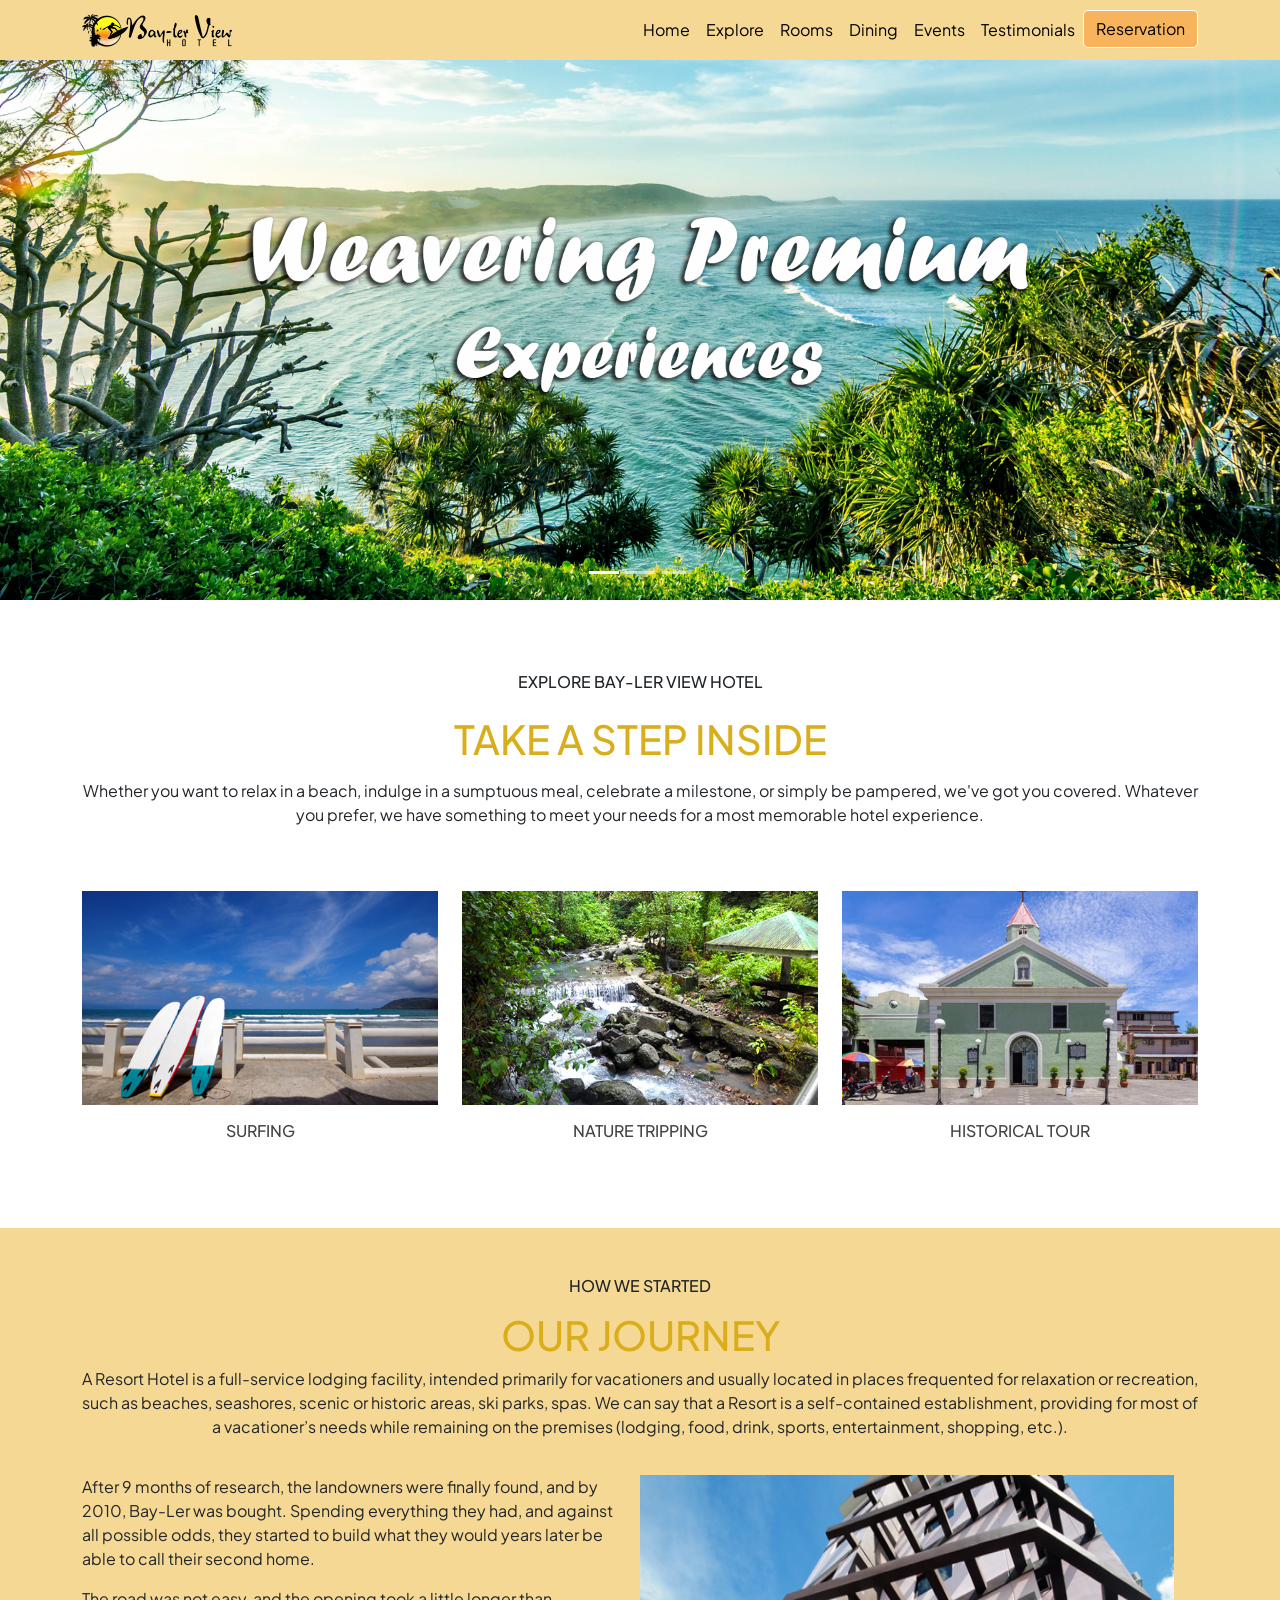
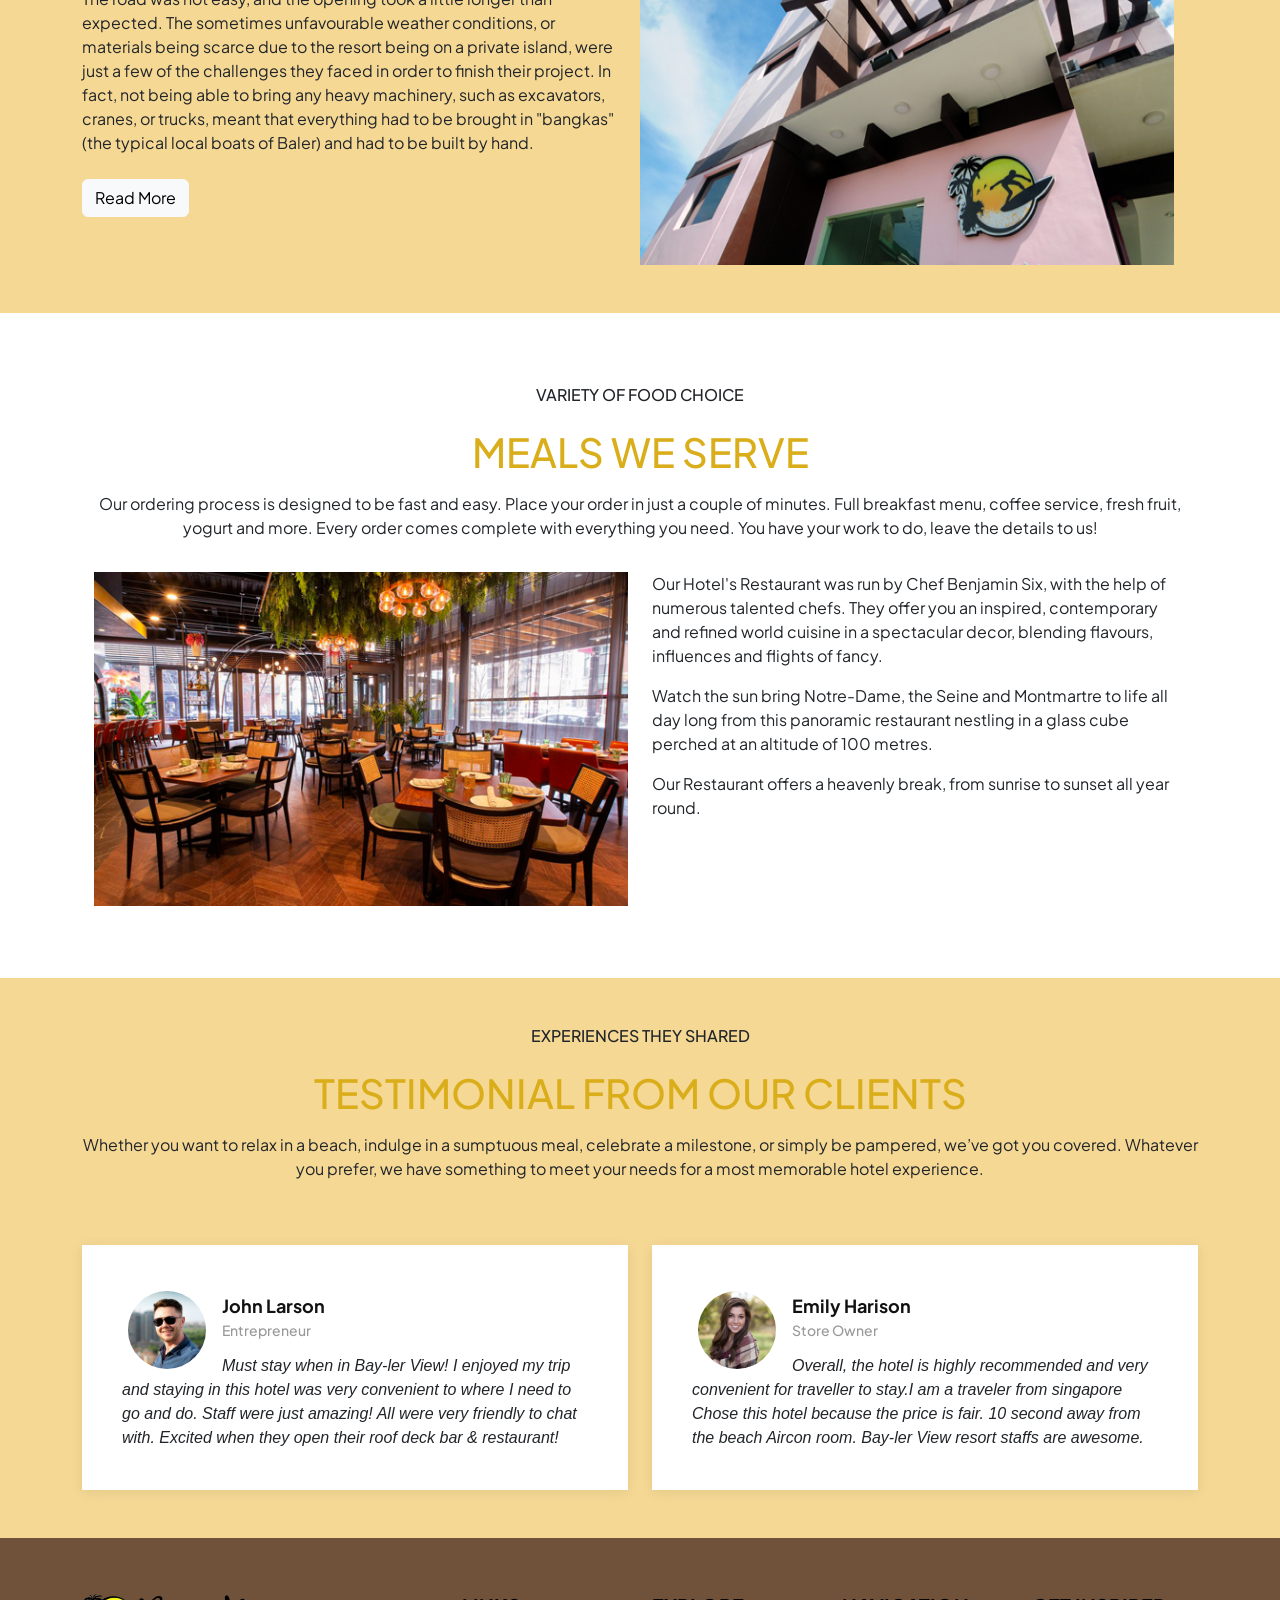
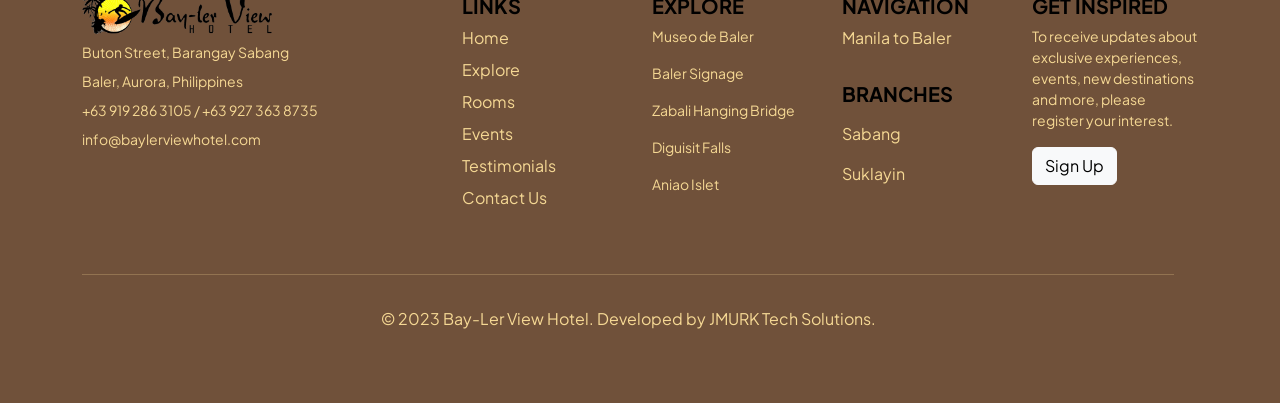
<file: index.html>
<!DOCTYPE html>
<html lang="en">
  <head>
    <meta charset="UTF-8" />
    <meta http-equiv="X-UA-Compatible" content="IE=edge" />
    <meta name="viewport" content="width=device-width, initial-scale=1.0" />

    <!-- Website's Description -->
    <meta
      name="description"
      content="Bay-Ler Hotel is a luxurious beach hotel that offers a perfect getaway for individuals seeking a peaceful and refreshing experience. Situated on the beautiful sandy beaches, the resort provides an incredible view of the pacific ocean and a relaxing atmosphere.
    "
    />

    <link rel="preconnect" href="https://fonts.googleapis.com" />
    <link rel="preconnect" href="https://fonts.gstatic.com" crossorigin />
    <link
      href="https://fonts.googleapis.com/css2?family=Playfair+Display:wght@400;500&family=Plus+Jakarta+Sans:ital,wght@0,400;0,600;1,600&display=swap"
      rel="stylesheet"
    />

    <!-- Bootstrap Stylesheet Link -->
    <link
      href="https://cdn.jsdelivr.net/npm/bootstrap@5.3.0-alpha3/dist/css/bootstrap.min.css"
      rel="stylesheet"
      integrity="sha384-KK94CHFLLe+nY2dmCWGMq91rCGa5gtU4mk92HdvYe+M/SXH301p5ILy+dN9+nJOZ"
      crossorigin="anonymous"
    />

    <!-- Website's Favorite Icon -->
    <link rel="shortcut icon" href="favicon.ico" type="image/x-icon" />

    <!-- Stylesheet for overiding Attributes of classes -->
    <link rel="stylesheet" href="./css/styles.css" />
    <link rel="stylesheet" href="./css/utilities.css" />

    <title>Bay-Ler View Hotel | Weaving Premium Experiences.</title>
  </head>
  <body>
    <!-- Start of Header -->
    <header id="header">
      <nav
        id="main_menu"
        class="navbar navbar-expand-md navbar-light transparent bg-lightbrown fixed-top"
      >
        <div class="container">
          <a class="navbar-brand" href="index.html"
            ><img
              src="./images/logo-main.png"
              alt="Bay-Ler View Logo"
              width="150"
            />
          </a>

          <button
            class="navbar-toggler"
            type="button"
            data-bs-toggle="collapse"
            data-bs-target="#mainMenu"
          >
            <span class="navbar-toggler-icon"></span>
          </button>

          <div id="mainMenu" class="collapse navbar-collapse">
            <ul class="navbar-nav ms-auto">
              <li><a class="nav-link" href="./index.html">Home</a></li>
              <li><a class="nav-link" href="#Explore">Explore</a></li>
              <li><a class="nav-link" href="./rooms.html">Rooms</a></li>
              <li><a class="nav-link" href="#Dining">Dining</a></li>
              <li><a class="nav-link" href="./events.html">Events</a></li>
              <li><a class="nav-link" href="#testimonials-section">Testimonials</a></li>
              <li><a class="btn btn-bayler-reservation" href="./reservation.html">Reservation</a></li>
            </ul>
          </div>
        </div>
      </nav>

      <!-- Hero Section/Carousel/Featured -->

      <section
        id="hero-section"
        class="carousel slide carousel-fade"
        data-bs-ride="carousel"
      >
        <div class="carousel-indicators">
          <button
            type="button"
            data-bs-target="#hero-section"
            data-bs-slide-to="0"
            class="active"
            aria-current="true"
            aria-label="Slide 1"
          ></button>
          <button
            type="button"
            data-bs-target="#hero-section"
            data-bs-slide-to="1"
            aria-label="Slide 2"
          ></button>
          <button
            type="button"
            data-bs-target="#hero-section"
            data-bs-slide-to="2"
            aria-label="Slide 3"
          ></button>
        </div>
        <div class="carousel-inner">
          <div class="carousel-item active">
            <img
              src="./images/hero-section/hero-index/hero-index-1.png"
              class="d-block w-100"
              alt="..."
            />
            <div class="carousel-caption d-none d-md-block">
              <!-- <h5>First slide label</h5>
              <p>
                Some representative placeholder content for the first slide.
              </p> -->
            </div>
          </div>
          <div class="carousel-item">
            <img
              src="./images/hero-section/hero-index/hero-index-2.png"
              class="d-block w-100"
              alt="..."
            />
            <div class="carousel-caption d-none d-md-block">
              <!-- <h5>Second slide label</h5>
              <p>
                Some representative placeholder content for the second slide.
              </p> -->
            </div>
          </div>
          <div class="carousel-item">
            <img
              src="./images/hero-section/hero-index/hero-index-3.png"
              class="d-block w-100"
              alt="..."
            />
            <div class="carousel-caption d-none d-md-block">
              <!-- <h5>Third slide label</h5>
              <p>
                Some representative placeholder content for the third slide.
              </p> -->
            </div>
          </div>
        </div>
        <button
          class="carousel-control-prev"
          type="button"
          data-bs-target="#hero-section"
          data-bs-slide="prev"
        >
          <!-- <span class="carousel-control-prev-icon" aria-hidden="true"></span> -->
          <span class="visually-hidden">Previous</span>
        </button>
        <button
          class="carousel-control-next"
          type="button"
          data-bs-target="#hero-section"
          data-bs-slide="next"
        >
          <!-- <span class="carousel-control-next-icon" aria-hidden="true"></span> -->
          <span class="visually-hidden">Next</span>
        </button>
      </section>
    </header>
    <!-- End of Header -->


    <!-- Start of Explore Section -->
    <span id="Explore">&nbsp;</span>
    <br/>
    <section id="Explore" class="p32 py-5 pb-sm-16 pt-sm-16 bg-white">
      <div class="container">
        <div class="row mb-5">
          <h6 class="text-center text-uppercase">Explore Bay-Ler View Hotel</h6>
          <h1 class="text-center text-uppercase section-header-font-style my-3">
            Take a step inside
          </h1>
          <p class="text-center">
            Whether you want to relax in a beach, indulge in a sumptuous meal,
            celebrate a milestone, or simply be pampered, we've got you covered.
            Whatever you prefer, we have something to meet your needs for a most
            memorable hotel experience.
          </p>
        </div>

        <div class="row front-selector">

          <div class="col-md-4 text-center">
            <a href="./surfing.html" class="pt32 pb32 p15 text-center text-decoration-none">
              <img
                alt="image"
                src="./images/index-images/index-surfing.png"
                class="img-responsive"
              />
            </a>
            <h6 class="text-uppercase mt16 mb-3 mt-3"><a href="./surfing.html">Surfing</a></h6>
          </div>

          <div class="col-md-4 text-center">
            <a href="./natureadventure.html" class="pt32 pb32 p15 text-center text-decoration-none">
              <img
                alt="image"
                src="./images/index-images/index-nature-tripping.png"
                class="img-responsive"
              />
            </a>
            <h6 class="text-uppercase mt16 mb-3 mt-3"><a href="./natureadventure.html">Nature Tripping</a></h6>
          </div>

          <div class="col-md-4 text-center">
            <a href="./historical.html" class="pt32 pb32 p15 text-center text-decoration-none">
              <img
                alt="image"
                src="./images/index-images/index-historical-place.png"
                class="img-responsive"
              />
            </a>
            <h6 class="text-uppercase mt16 mb-3 mt-3"><a href="./historical.html">Historical Tour</a></h6>
          </div>
        </div>
      </div>
    </section>
    <!-- End of Explore Section -->

    <!-- About Our Story -->
    <span id="About">&nbsp;</span>
    <br/>
    <section id="about-story" class="bg-lightbrown">
      <div class="container">

        <div class="row mb-3 pt-5">
          <h6 class="text-center text-uppercase">
            How we started
          </h6>
          <h1 class="text-center text-uppercase section-header-font-style my-2">
            Our Journey
          </h1>
          <p class="text-center">
            A Resort Hotel is a full-service lodging facility, intended primarily for vacationers and usually located in places frequented for relaxation or recreation, such as beaches, seashores, scenic or historic areas, ski parks, spas. We can say that a Resort is a self-contained establishment, providing for most of a vacationer’s needs while remaining on the premises (lodging, food, drink, sports, entertainment, shopping, etc.).
          </p>
        </div>

        <div class="row col-lg-12 py-5 pt-1">
          <div class="col-lg-6">
            <p class="text-start">
              After 9 months of research, the landowners were finally found, and by 2010, Bay-Ler was bought. Spending everything they had, and against all possible odds, they started to build what they would years later be able to call their second home.
            </p>

            <p>The road was not easy, and the opening took a little longer than expected. The sometimes unfavourable weather conditions, or materials being scarce due to the resort being on a private island, were just a few of the challenges they faced in order to finish their project. In fact, not being able to bring any heavy machinery, such as excavators, cranes, or trucks, meant that everything had to be brought in "bangkas" (the typical local boats of Baler) and had to be built by hand.</p>
            
            <div class="text-start mt-4 pb-5"><a class="btn btn-light  text-end" href="./about-us.html">Read  More</a></div>
          </div>

          
          

          <div class="col-lg-6">      
              <img
                src="./images/index-images/index-about-image.png" class="about-img"
              />
          </div>
        </div>
      </div>
    </section>


    <span id="Dining">&nbsp;</span>
    <br/>
    <section id="dining" class="bg-white">
      <div class="container">
        <div class="row mb-3 pt-5">
          <h6 id="testimonial-row" class="text-center text-uppercase">
            Variety of Food Choice
          </h6>
          <h1 class="text-center text-uppercase section-header-font-style my-3">
            Meals We Serve
          </h1>
          <p class="text-center">
            Our ordering process is designed to be fast and easy. Place your order in just a couple of minutes. Full breakfast menu, coffee service, fresh fruit, yogurt and more. Every order comes complete with everything you need. You have your work to do, leave the details to us!
          </p>
        </div>

        <div class="row col-lg-12 pb-5 mx-0">
          <div class="col-lg-6">      
            <img
              src="./images/index-images/index-restaurant.png" class="about-img"
            />
          </div>

          <div class="col-lg-6">
            <!-- <h1 class="text-start">Dining</h1> -->
            <p class="text-start">
              Our Hotel's Restaurant was run by Chef Benjamin Six, with the help of numerous talented chefs. They offer you an inspired, contemporary and refined world cuisine in a spectacular decor, blending flavours, influences and flights of fancy. </p>
             <p>Watch the sun bring Notre-Dame, the Seine and Montmartre to life all day long from this panoramic restaurant nestling in a glass cube perched at an altitude of 100 metres.</p>
              <p>Our Restaurant offers a heavenly break, from sunrise to sunset all year round. </p>
            <!-- <p class="text-end"> <a href="./dining.html" class="btn btn-bayler-primary">Read More</a></p> -->
          </div>
        </div>
      </div>
    </section>

    <!-- ======= Testimonials Section ======= -->

    <span id="testimonials-section">&nbsp;</span>
    <br/>
    <section id="testimonials" class="testimonials py-5 bg-lightbrown">
      <div class="container">
        <div class="row mb-4">
          <h6 id="testimonial-row" class="text-center text-uppercase">
            Experiences they shared
          </h6>
          <h1 class="text-center text-uppercase section-header-font-style my-3">
            Testimonial from our Clients
          </h1>
          <p class="text-center">
            Whether you want to relax in a beach, indulge in a sumptuous meal,
            celebrate a milestone, or simply be pampered, we’ve got you covered.
            Whatever you prefer, we have something to meet your needs for a most
            memorable hotel experience.
          </p>
        </div>

        <div class="row">
          <div class="col-lg-6">
            <div class="testimonial-item mt-4">
              <img
                src="./images/testimonials/testimonials-5.jpg"
                class="testimonial-img"
                alt=""
              />
              <h3>John Larson</h3>
              <h4>Entrepreneur</h4>
              <p>
                Must stay when in Bay-ler View! I enjoyed my trip and staying in
                this hotel was very convenient to where I need to go and do.
                Staff were just amazing! All were very friendly to chat with.
                Excited when they open their roof deck bar & restaurant!
              </p>
            </div>
          </div>

          <div class="col-lg-6">
            <div class="testimonial-item mt-4">
              <img
                src="./images/testimonials/testimonials-6.jpg"
                class="testimonial-img"
                alt=""
              />
              <h3>Emily Harison</h3>
              <h4>Store Owner</h4>
              <p>
                Overall, the hotel is highly recommended and very convenient for
                traveller to stay.I am a traveler from singapore Chose this
                hotel because the price is fair. 10 second away from the beach
                Aircon room. Bay-ler View resort staffs are awesome.
              </p>
            </div>
          </div>
        </div>

       <!-- <div class="text-start mt-4 pb-5"><a class="btn btn-light" href="#">Read  More</a></div> -->
      </div>
    </section>
    <!-- End Testimonials Section -->

    <!-- Start of Footer -->
    <footer class="bd-footer py-5 mt-0 pb-sm-16 pt-sm-16 bg-brown">
      <div class="container py-2">
        <div class="row">
          <div class="col-lg-3 mb-3">
            <a
              class="d-inline-flex align-items-center mb-2 link-dark text-decoration-none"
              href="#"
              aria-label="Bay-Ler View Hotel"
            >
              <img src="./images/logo-main.png" alt="" />
              <!-- <span class="fs-5">Bay-Ler View Hotel</span> -->
            </a>
            <ul class="list-unstyled small text-muted ">
              <li class="mb-2 text-lightbrown">Buton Street, Barangay Sabang</li>
              <li class="mb-2 text-lightbrown">Baler, Aurora, Philippines</li>
              <li class="mb-2 text-lightbrown">+63 919 286 3105 / +63 927 363 8735</li>
              <li class="mb-2 text-lightbrown">info@baylerviewhotel.com</li>
            </ul>
          </div>

          <div class="col-6 col-lg-2 offset-lg-1 mb-3">
            <h5 class="text-uppercase text-bold-lightred">Links</h5>
            <ul class="list-unstyled">
              <li class="mb-2">
                <a href="./index.html" class="text-decoration-none text-lightbrown">Home</a>
              </li>
              <li class="mb-2">
                <a href="./index.html#Explore" class="text-decoration-none text-lightbrown">Explore</a>
              </li>
              <li class="mb-2">
                <a href="./rooms.html" class="text-decoration-none text-lightbrown">Rooms</a>
              </li>
              <li class="mb-2">
                <a href="./events.html" class="text-decoration-none text-lightbrown">Events</a>
              </li>
              <li class="mb-2">
                <a href="./index.html#testimonials-section" class="text-decoration-none text-lightbrown">Testimonials</a>
              </li>
              <li class="mb-2">
                <a href="./contact.html" class="text-decoration-none text-lightbrown">Contact Us</a>
              </li>
            </ul>
          </div>

          <div class="col-6 col-lg-2 mb-3">
            <h5 class="text-uppercase text-bold-lightred">Explore</h5>
            <ul class="list-unstyled small text-muted">
              <li class="mb-1">
                <p class=" text-lightbrown">Museo de Baler</p>
              </li>
              <li class="mb-1">
                <p class=" text-lightbrown">Baler Signage</p>
              </li>
              <li class="mb-1">
                <p class=" text-lightbrown">Zabali Hanging Bridge</p>
              </li>
              <li class="mb-1">
                <p class=" text-lightbrown">Diguisit Falls</p>
              </li>
              <li class="mb-1">
                <p class=" text-lightbrown">Aniao Islet</p>
              </li>
            </ul>
          </div>

          <div class="col-6 col-lg-2 mb-3">
            <h5 class="text-uppercase text-bold-lightred">Navigation</h5>
            <ul class="list-unstyled">
              <li class="mb-2">
                <a href="./navigation.html" class="text-decoration-none text-lightbrown">Manila to Baler</a>
              </li>
              <li>&nbsp;</li>

              <h5 class="text-uppercase text-bold-lightred">Branches</h5>
            </ul>
            <ul class="list-unstyled">
              <li class="mb-2">
                <p class=" text-lightbrown">Sabang</p>
              </li>
              <li class="mb-2">
                <p class="text-lightbrown">Suklayin</p>
              </li>
            </ul>
          </div>
          <div class="col-6 col-lg-2 mb-3">
            <h5 class="text-uppercase text-bold-lightred">Get Inspired</h5>
            <ul class="list-unstyled small text-muted">
              <li class="mb-2">
                <p class="text-lightbrown">To receive updates about exclusive experiences, events, new
                destinations and more, please register your interest.
                </p>
              <li><a class="btn btn-light" href="#">Sign Up</a></li>
            </ul>
          </div>

          <div class="row">
            <div class="col-md-12 pt-3">
              <p class="text-center">
               <hr class="text-lightbrown">
              </p>
            </div>
          </div>

          <div class="row">
            <div class="col-md-12 pt-3">
              <p class="text-center text-lightbrown">
                &copy 2023 Bay-Ler View Hotel. Developed by JMURK Tech
                Solutions.
              </p>
            </div>
          </div>
        </div>
        <!-- Footer's Row Closing Tag-->
      </div>
      <!-- Container Closing Tag-->
    </footer>
    <!-- End of Footer -->

    <!-- Bootstrap Scripting -->

    <script
      src="https://cdn.jsdelivr.net/npm/bootstrap@5.3.0-alpha3/dist/js/bootstrap.bundle.min.js"
      integrity="sha384-ENjdO4Dr2bkBIFxQpeoTz1HIcje39Wm4jDKdf19U8gI4ddQ3GYNS7NTKfAdVQSZe"
      crossorigin="anonymous"
    ></script>
  </body>
</html>
</file>
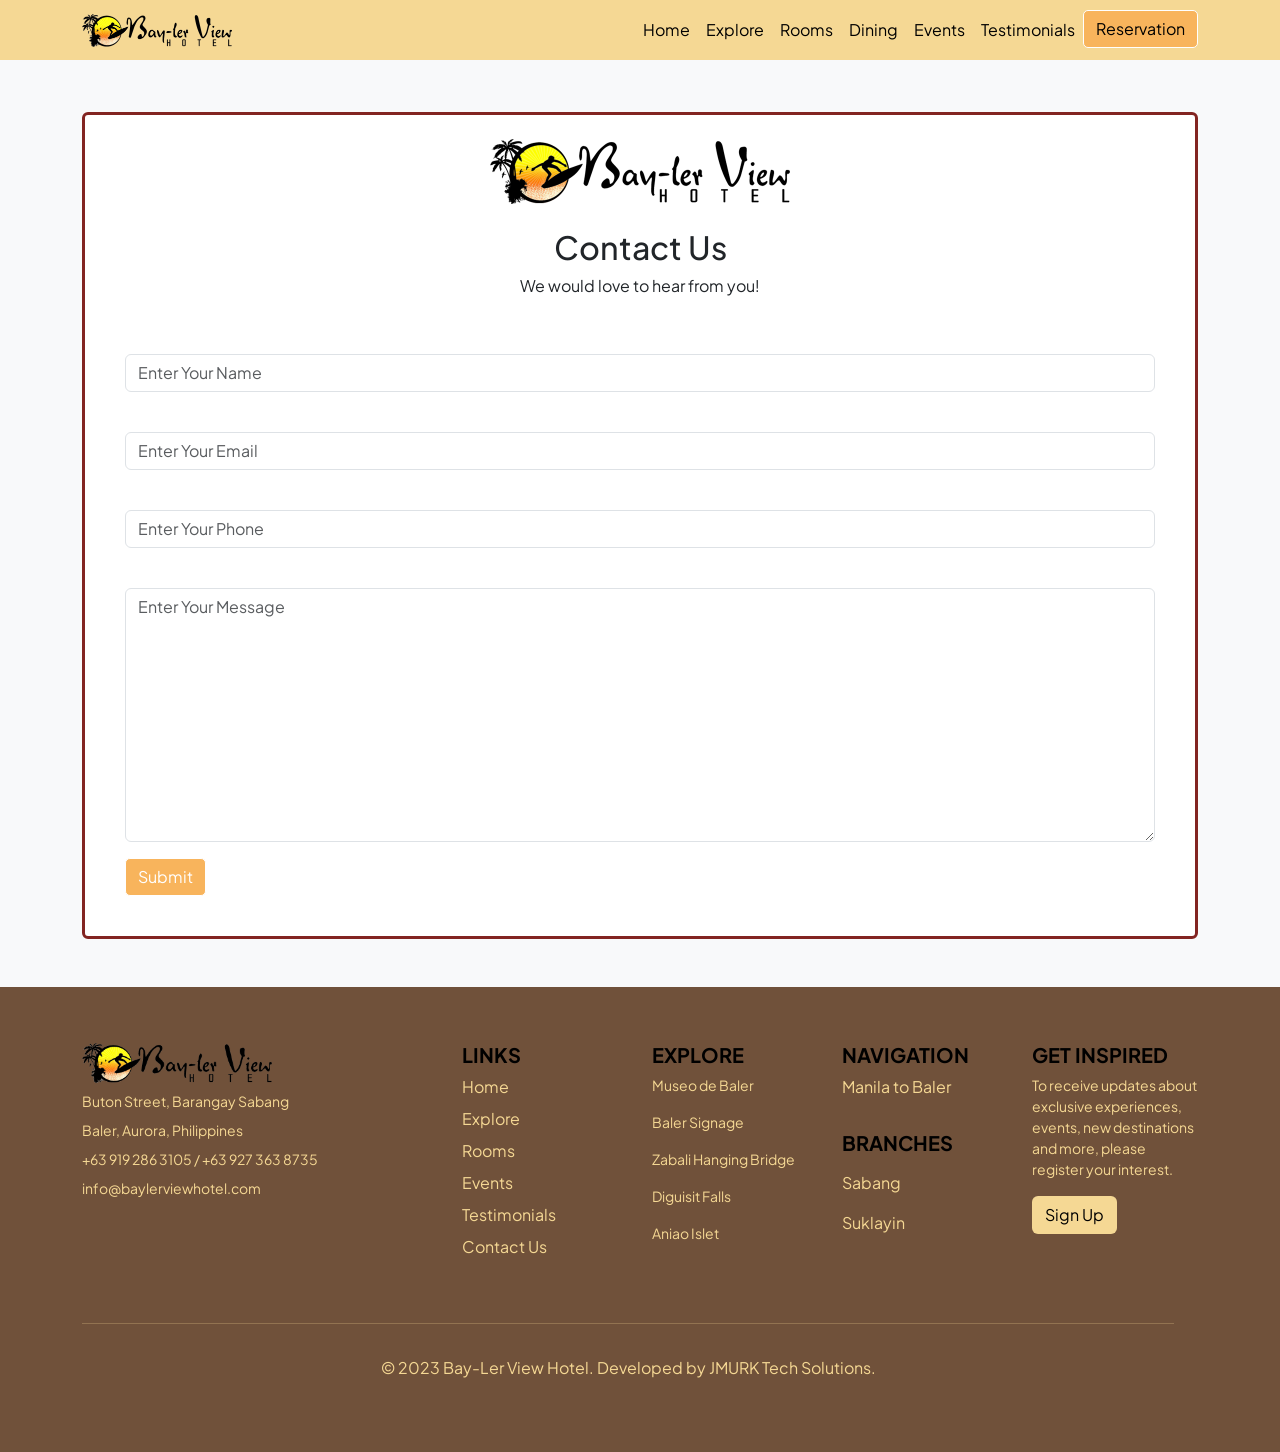
<file: contact.html>
<!DOCTYPE html>
<html lang="en">
  <head>
    <meta charset="UTF-8" />
    <meta http-equiv="X-UA-Compatible" content="IE=edge" />
    <meta name="viewport" content="width=device-width, initial-scale=1.0" />

    <!-- Website's Description -->
    <meta
      name="description"
      content="Bay-Ler Hotel is a luxurious beach hotel that offers a perfect getaway for individuals seeking a peaceful and refreshing experience. Situated on the beautiful sandy beaches, the resort provides an incredible view of the pacific ocean and a relaxing atmosphere.
    "
    />

    <link
    href="https://fonts.googleapis.com/css2?family=Playfair+Display:wght@400;500&family=Plus+Jakarta+Sans:ital,wght@0,400;0,600;1,600&display=swap"
    rel="stylesheet"
  />

    <!-- Bootstrap Stylesheet Link -->
    <link
      href="https://cdn.jsdelivr.net/npm/bootstrap@5.3.0-alpha3/dist/css/bootstrap.min.css"
      rel="stylesheet"
      integrity="sha384-KK94CHFLLe+nY2dmCWGMq91rCGa5gtU4mk92HdvYe+M/SXH301p5ILy+dN9+nJOZ"
      crossorigin="anonymous"
    />

    <!-- Website's Favorite Icon -->
    <link rel="shortcut icon" href="favicon.ico" type="image/x-icon" />

    <!-- Stylesheet for overiding Attributes of classes -->
    <link rel="stylesheet" href="./css/styles.css" />
    <link rel="stylesheet" href="./css/utilities.css" />

    <title>Contact Us | Bay-Ler View Hotel</title>
  </head>
  <body>
    <!-- Header and navigation bar -->
    <header id="header">
      <nav
        id="main_menu"
        class="navbar navbar-expand-md navbar-light transparent bg-lightbrown fixed-top"
      >
        <div class="container">
          <a class="navbar-brand" href="index.html"
            ><img
              src="./images/logo-main.png"
              alt="Bay-Ler View Logo"
              width="150"
            />
          </a>

          <button
            class="navbar-toggler"
            type="button"
            data-bs-toggle="collapse"
            data-bs-target="#mainMenu"
          >
            <span class="navbar-toggler-icon"></span>
          </button>

          <div id="mainMenu" class="collapse navbar-collapse">
            <ul class="navbar-nav ms-auto">
              <li><a class="nav-link" href="./index.html">Home</a></li>
              <li><a class="nav-link" href="./index.html#Explore">Explore</a></li>
              <li><a class="nav-link" href="./rooms.html">Rooms</a></li>
              <li><a class="nav-link" href="./index.html#Dining">Dining</a></li>
              <li><a class="nav-link" href="./events.html">Events</a></li>
              <li><a class="nav-link" href="./index.html#testimonials-section">Testimonials</a></li>
              <li><a class="btn btn-bayler-reservation" href="./reservation.html">Reservation</a></li>
            </ul>
          </div>
        </div>
      </nav>
    </header>

      <!-- Contact Us -->
      <section id="contact" class="bg-light">
      <div class="container">
        <div class="row pt-5">
          <div class="col-md-12 pt-3 w-100 h-10 mx-auto">
            <div class="card p-4 my-5 text-center align-center solid-border2">
              <div class="container text-center">
             <img src="./images/logo-main.png" class="img-fluid" alt="Bay-Ler View Logo" width="300"/> 
            </div>
             <br>
              <h2>Contact Us</h2>
              <p>
                We would love to hear from you! 
              </p>

              <form action="process.php" class="p-3 text-start">
                <div class="mb-3">
                  <label for="name" class="form-label"></label>
                  <input
                    type="name"
                    name="name"
                    id="name"
                    placeholder="Enter Your Name"
                    class="form-control"
                  />
                </div>
                <div class="mb-3">
                  <label for="email" class="form-label"></label>
                  <input
                    type="email"
                    name="email"
                    id="email"
                    placeholder="Enter Your Email"
                    class="form-control"
                  />
                </div>
                <div class="mb-3">
                  <label for="phone" class="form-label"></label>
                  <input
                    type="text"
                    name="phone"
                    id="phone"
                    placeholder="Enter Your Phone"
                    class="form-control"
                  />
                </div>
                <div class="mb-3">
                  <label for="message" class="form-label"></label>
                  <textarea
                    name="message"
                    id="message"
                    cols="30"
                    rows="10"
                    placeholder="Enter Your Message"
                    class="form-control"
                  ></textarea>
                </div>
                <button class="btn btn-bayler-reservation text-white">Submit</button>
              </form>
            </div> 
          </div>
        </div>
      </div>
    </section>
   

 <!-- Start of Footer -->
 <footer class="bd-footer py-5 mt-0 pb-sm-16 pt-sm-16 bg-brown">
  <div class="container py-2">
    <div class="row">
      <div class="col-lg-3 mb-3">
        <a
          class="d-inline-flex align-items-center mb-2 link-dark text-decoration-none"
          href="#"
          aria-label="Bay-Ler View Hotel"
        >
          <img src="./images/logo-main.png" alt="" />
        </a>
        <ul class="list-unstyled small text-muted ">
          <li class="mb-2 text-lightbrown">Buton Street, Barangay Sabang</li>
          <li class="mb-2 text-lightbrown">Baler, Aurora, Philippines</li>
          <li class="mb-2 text-lightbrown">+63 919 286 3105 / +63 927 363 8735</li>
          <li class="mb-2 text-lightbrown">info@baylerviewhotel.com</li>
        </ul>
      </div>

      <div class="col-6 col-lg-2 offset-lg-1 mb-3">
        <h5 class="text-uppercase text-bold-lightred">Links</h5>
        <ul class="list-unstyled">
          <li class="mb-2">
            <a href="./index.html" class="text-decoration-none text-lightbrown">Home</a>
          </li>
          <li class="mb-2">
            <a href="./index.html#Explore" class="text-decoration-none text-lightbrown">Explore</a>
          </li>
          <li class="mb-2">
            <a href="./rooms.html" class="text-decoration-none text-lightbrown">Rooms</a>
          </li>
          <li class="mb-2">
            <a href="./events.html" class="text-decoration-none text-lightbrown">Events</a>
          </li>
          <li class="mb-2">
            <a href="./index.html#testimonials-section" class="text-decoration-none text-lightbrown">Testimonials</a>
          </li>
          <li class="mb-2">
            <a href="./contact.html" class="text-decoration-none text-lightbrown">Contact Us</a>
          </li>
        </ul>
      </div>

      <div class="col-6 col-lg-2 mb-3">
        <h5 class="text-uppercase text-bold-lightred">Explore</h5>
        <ul class="list-unstyled small text-muted">
          <li class="mb-1">
            <p class=" text-lightbrown">Museo de Baler</p>
          </li>
          <li class="mb-1">
            <p class=" text-lightbrown">Baler Signage</p>
          </li>
          <li class="mb-1">
            <p class=" text-lightbrown">Zabali Hanging Bridge</p>
          </li>
          <li class="mb-1">
            <p class=" text-lightbrown">Diguisit Falls</p>
          </li>
          <li class="mb-1">
            <p class=" text-lightbrown">Aniao Islet</p>
          </li>
        </ul>
      </div>

      <div class="col-6 col-lg-2 mb-3">
        <h5 class="text-uppercase text-bold-lightred">Navigation</h5>
        <ul class="list-unstyled">
          <li class="mb-2">
            <a href="./navigation.html" class="text-decoration-none text-lightbrown">Manila to Baler</a>
          </li>
          <li>&nbsp;</li>

          <h5 class="text-uppercase text-bold-lightred">Branches</h5>
        </ul>
        <ul class="list-unstyled">
          <li class="mb-2">
            <p class=" text-lightbrown">Sabang</p>
          </li>
          <li class="mb-2">
            <p class="text-lightbrown">Suklayin</p>
          </li>
        </ul>
      </div>
      <div class="col-6 col-lg-2 mb-3">
        <h5 class="text-uppercase text-bold-lightred">Get Inspired</h5>
        <ul class="list-unstyled small text-muted">
          <li class="mb-2">
            <p class="text-lightbrown">To receive updates about exclusive experiences, events, new
            destinations and more, please register your interest.
            </p>
          <li><a class="btn btn-bayler-primary" href="#">Sign Up</a></li>
        </ul>
      </div>

      <div class="row">
        <div class="col-md-12 pt-3">
          <p class="text-center">
           <hr class="text-lightbrown">
          </p> 
        </div>
      </div>

      <div class="row">
        <div class="col-md-12 pt-3">
          <p class="text-center text-lightbrown">
            &copy 2023 Bay-Ler View Hotel. Developed by JMURK Tech
            Solutions.
          </p>
        </div>
      </div>
    </div>
    <!-- Footer's Row Closing Tag-->
  </div>
  <!-- Container Closing Tag-->
</footer>

    <!-- Bootstrap Scripting -->
    <script
      src="https://cdn.jsdelivr.net/npm/bootstrap@5.3.0-alpha3/dist/js/bootstrap.bundle.min.js"
      integrity="sha384-ENjdO4Dr2bkBIFxQpeoTz1HIcje39Wm4jDKdf19U8gI4ddQ3GYNS7NTKfAdVQSZe"
      crossorigin="anonymous"
    ></script>
  </body>
</html>
</file>
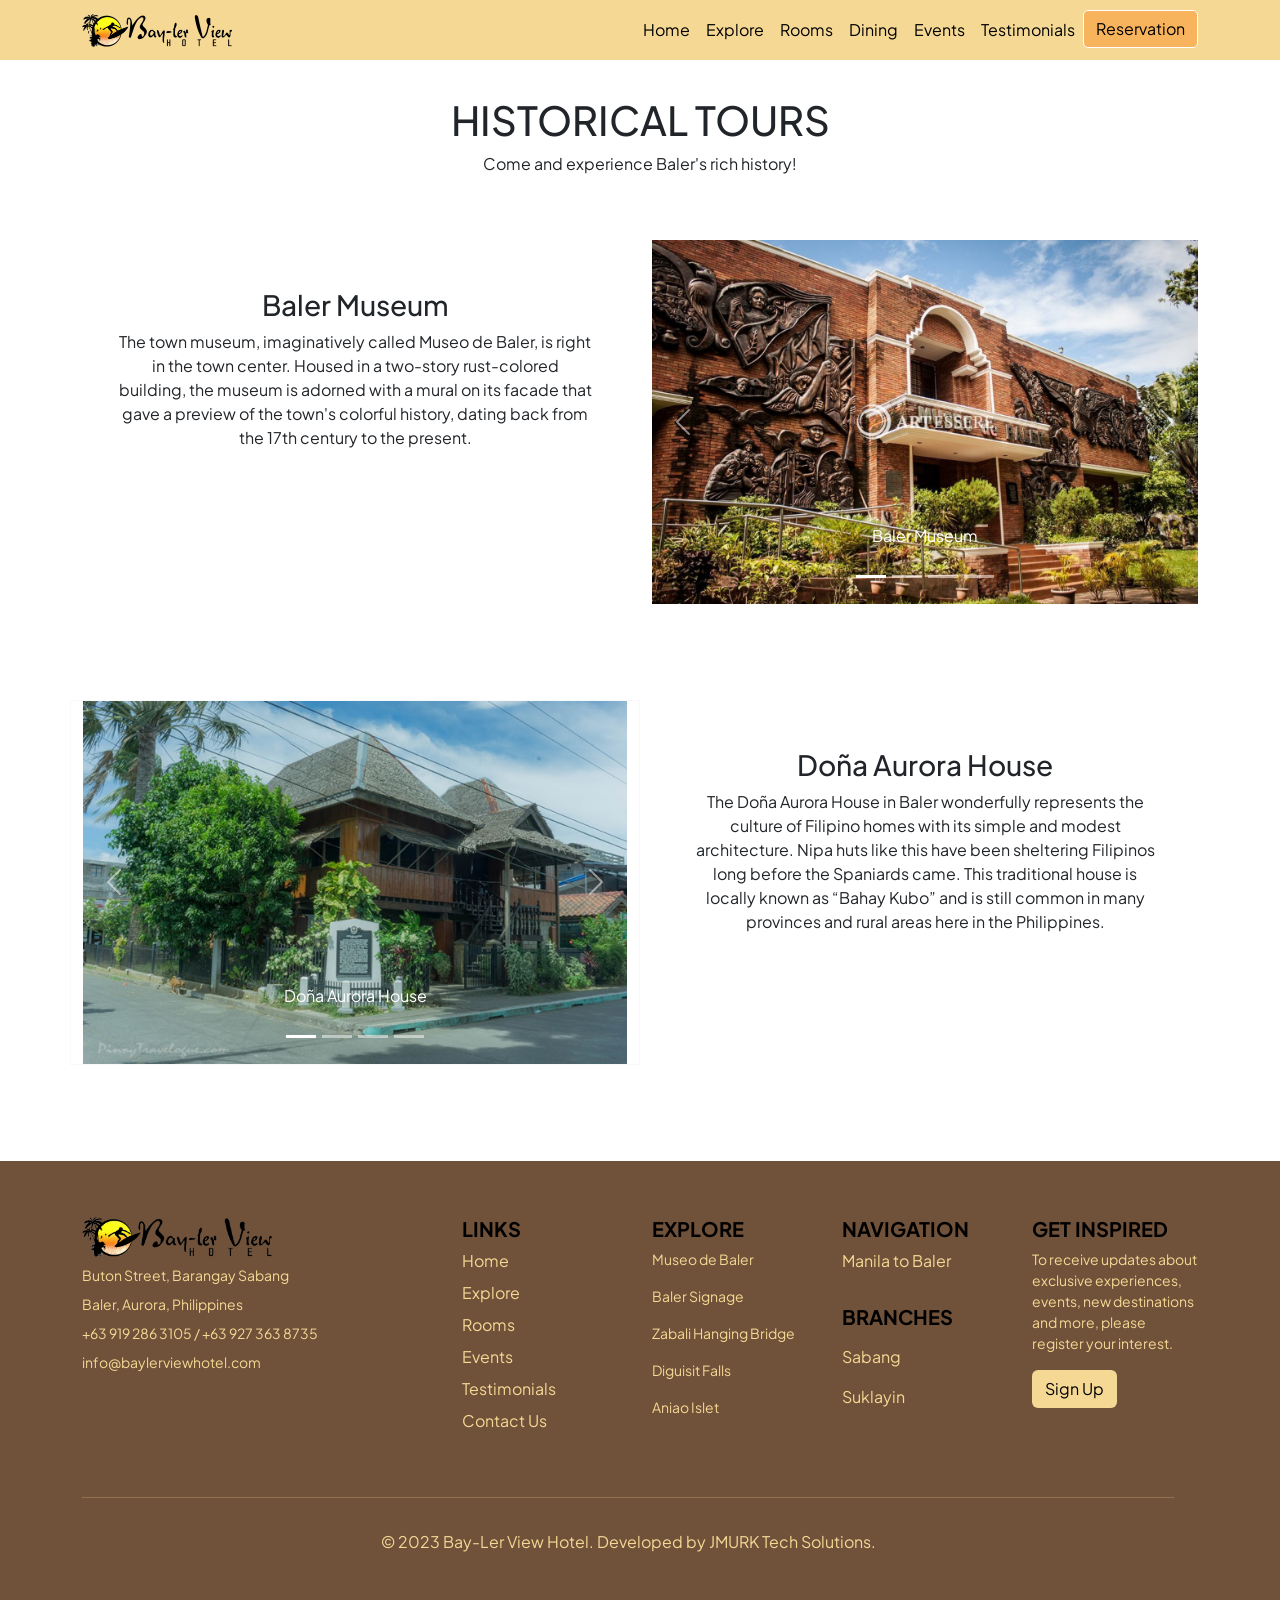
<file: historical.html>
<!DOCTYPE html>
<html lang="en">
  <head>
    <meta charset="UTF-8" />
    <meta http-equiv="X-UA-Compatible" content="IE=edge" />
    <meta name="viewport" content="width=device-width, initial-scale=1.0" />

    <!-- Website's Description -->
    <meta
      name="description"
      content="Bay-Ler Hotel is a luxurious beach hotel that offers a perfect getaway for individuals seeking a peaceful and refreshing experience. Situated on the beautiful sandy beaches, the resort provides an incredible view of the pacific ocean and a relaxing atmosphere.
    "
    />

    <link
    href="https://fonts.googleapis.com/css2?family=Playfair+Display:wght@400;500&family=Plus+Jakarta+Sans:ital,wght@0,400;0,600;1,600&display=swap"
    rel="stylesheet"
  />

    <!-- Bootstrap Stylesheet Link -->
    <link
      href="https://cdn.jsdelivr.net/npm/bootstrap@5.3.0-alpha3/dist/css/bootstrap.min.css"
      rel="stylesheet"
      integrity="sha384-KK94CHFLLe+nY2dmCWGMq91rCGa5gtU4mk92HdvYe+M/SXH301p5ILy+dN9+nJOZ"
      crossorigin="anonymous"
    />

    <!-- Website's Favorite Icon -->
    <link rel="shortcut icon" href="favicon.ico" type="image/x-icon" />

    <!-- Stylesheet for overiding Attributes of classes -->
    <link rel="stylesheet" href="./css/styles.css" />
    <link rel="stylesheet" href="./css/utilities.css" />

    <title>Historical Tours | Bay-Ler View Hotel</title>
  </head>
  <body>
    <!-- Header and navigation bar -->
    <header id="header">
      <nav
        id="main_menu"
        class="navbar navbar-expand-md navbar-light transparent bg-lightbrown fixed-top"
      >
        <div class="container">
          <a class="navbar-brand" href="index.html"
            ><img
              src="./images/logo-main.png"
              alt="Bay-Ler View Logo"
              width="150"
            />
          </a>

          <button
            class="navbar-toggler"
            type="button"
            data-bs-toggle="collapse"
            data-bs-target="#mainMenu"
          >
            <span class="navbar-toggler-icon"></span>
          </button>

          <div id="mainMenu" class="collapse navbar-collapse">
            <ul class="navbar-nav ms-auto">
              <li><a class="nav-link" href="./index.html">Home</a></li>
              <li><a class="nav-link" href="./index.html#Explore">Explore</a></li>
              <li><a class="nav-link" href="./rooms.html">Rooms</a></li>
              <li><a class="nav-link" href="./index.html#Dining">Dining</a></li>
              <li><a class="nav-link" href="./events.html">Events</a></li>
              <li><a class="nav-link" href="./index.html#testimonials-section">Testimonials</a></li>
              <li><a class="btn btn-bayler-reservation" href="./reservation.html">Reservation</a></li>
            </ul>
          </div>
        </div>
      </nav>
    </header>

      <!-- Hero Section/Carousel/Featured -->
      <section id="natureadventure" class="">
        <div id="caunayan">
          <div class="container mb-5 mt-5">
            <h1 class="text-center mt-5 pt-5">HISTORICAL TOURS</h1>
            <p class="text-center" >Come and experience Baler's rich history!</p>
            <div class="row front-selector">
              <div id="" class="col-md-6 mt-5 p-5 text-center">
                <!--  http://www.boardinggate101.com/2013/10/museo-de-baler.html -->
                <h3>Baler Museum</h3>
                <p class="text-center">The town museum, imaginatively called Museo de Baler, is right in the town center. Housed in a two-story rust-colored building, the museum is adorned with a mural on its facade that gave a preview of the town's colorful history, dating back from the 17th century to the present.</p>
              </div>
             
              <section id="museum-gallery" class="carousel slide carousel-fade col-md-6 mt-5" data-bs-ride="carousel">
                <div class="carousel-indicators">
                  <button
                    type="button"
                    data-bs-target="#museum-gallery"
                    data-bs-slide-to="0"
                    class="active"
                    aria-current="true"
                    aria-label="Slide 1"
                  ></button>
                  <button
                    type="button"
                    data-bs-target="#museum-gallery"
                    data-bs-slide-to="1"
                    aria-label="Slide 2"
                  ></button>
                  <button
                    type="button"
                    data-bs-target="#museum-gallery"
                    data-bs-slide-to="2"
                    aria-label="Slide 3"
                  ></button>
                  <button
                    type="button"
                    data-bs-target="#museum-gallery"
                    data-bs-slide-to="3"
                    aria-label="Slide 4"
                  ></button>
                </div>
                <div class="carousel-inner">
                  <div class="carousel-item active">
                    <img
                      src="./images/Gallery/mu1.jpg"
                      class="d-block w-100"
                      alt="..."
                    />
                    <div class="carousel-caption d-none d-md-block">
                      <p>Baler Museum</p>
                     
                    </div>
                  </div>
                  <div class="carousel-item">
                    <img
                      src="./images/Gallery/mu2.jpg"
                      class="d-block w-100"
                      alt="..."
                    />
                    <div class="carousel-caption d-none d-md-block">
                      <p>Spanish Era Bell</p>
                    </div>
                  </div>
                  <div class="carousel-item">
                    <img
                      src="./images/Gallery/mu3.jpg"
                      class="d-block w-100"
                      alt="..."
                    />
                    <div class="carousel-caption d-none d-md-block">
                      <p">Franciscan Prayer Book</p>
                    </div>
                  </div>
                  <div class="carousel-item">
                    <img
                      src="./images/Gallery/mu4.jpg"
                      class="d-block w-100"
                      alt="..."
                    />
                    <div class="carousel-caption d-none d-md-block">
                      <p>Jars from the shipwreck Sta. Cruz</p>
                    </div>
                  </div>
                </div>
                <button
                  class="carousel-control-prev"
                  type="button"
                  data-bs-target="#museum-gallery"
                  data-bs-slide="prev"
                >
                  <span class="carousel-control-prev-icon" aria-hidden="true"></span> 
                  <span class="visually-hidden">Previous</span>
                </button>
                <button
                  class="carousel-control-next"
                  type="button"
                  data-bs-target="#museum-gallery"
                  data-bs-slide="next"
                >
                  <span class="carousel-control-next-icon" aria-hidden="true"></span> 
                  <span class="visually-hidden">Next</span>
                </button>
              </section>
            </div>
          </div>
        </div>
        <div id="dah">
          <div class="container mb-5 mt-5 pb-5  bg-white">
            <div class="row front-selector">
              <section id="dah-gallery" class="carousel slide carousel-fade col-md-6 mt-5 border border-light "data-bs-ride="carousel">
                <div class="carousel-indicators">
                  <button
                    type="button"
                    data-bs-target="#dah-gallery"
                    data-bs-slide-to="0"
                    class="active"
                    aria-current="true"
                    aria-label="Slide 1"
                  ></button>
                  <button
                    type="button"
                    data-bs-target="#dah-gallery"
                    data-bs-slide-to="1"
                    aria-label="Slide 2"
                  ></button>
                  <button
                    type="button"
                    data-bs-target="#dah-gallery"
                    data-bs-slide-to="2"
                    aria-label="Slide 3"
                  ></button>
                  <button
                    type="button"
                    data-bs-target="#dah-gallery"
                    data-bs-slide-to="3"
                    aria-label="Slide 4"
                  ></button>
                </div>
                <div class="carousel-inner">
                  <div class="carousel-item active">
                    <img
                      src="./images/Gallery/dah1.jpg"
                      class="d-block w-100"
                      alt="..."
                    />
                    <div class="carousel-caption d-none d-md-block">
                      <p>Doña Aurora House</p>
                    </div>
                  </div>
                  <div class="carousel-item">
                    <img
                      src="./images/Gallery/dah2.jpg"
                      class="d-block w-100"
                      alt="..."
                    />
                    <div class="carousel-caption d-none d-md-block">
                      <p>Historical Marker</p>
                    </div>
                  </div>
                  <div class="carousel-item">
                    <img
                      src="./images/Gallery/dah3.jpg"
                      class="d-block w-100"
                      alt="..."
                    />
                    <div class="carousel-caption d-none d-md-block">
                      <p">House Silong</p>
                    </div>
                  </div>
                  <div class="carousel-item">
                    <img
                      src="./images/Gallery/dah4.jpg"
                      class="d-block w-100"
                      alt="..."
                    />
                    <div class="carousel-caption d-none d-md-block">
                      <p>Spanish Era kitchenware</p>
                    </div>
                  </div>
                </div>
                <button
                  class="carousel-control-prev"
                  type="button"
                  data-bs-target="#dah-gallery"
                  data-bs-slide="prev"
                >
                  <span class="carousel-control-prev-icon" aria-hidden="true"></span> 
                  <span class="visually-hidden">Previous</span>
                </button>
                <button
                  class="carousel-control-next"
                  type="button"
                  data-bs-target="#dah-gallery"
                  data-bs-slide="next"
                >
                  <span class="carousel-control-next-icon" aria-hidden="true"></span> 
                  <span class="visually-hidden">Next</span>
                </button>
              </section>
              <div id="" class="col-md-6 mt-5 p-5 text-center">
                <h3>Doña Aurora House</h3>
                <p class="text-center">The Doña Aurora House in Baler wonderfully represents the culture of Filipino homes with its simple and modest architecture. Nipa huts like this have been sheltering Filipinos long before the Spaniards came. This traditional house is locally known as “Bahay Kubo” and is still common in many provinces and rural areas here in the Philippines.</p>
              </div>
             
              
            </div>
          </div>
        </div>
      </section>
   

    <!-- Start of Footer -->
    <footer class="bd-footer py-5 mt-0 pb-sm-16 pt-sm-16 bg-brown">
      <div class="container py-2">
        <div class="row">
          <div class="col-lg-3 mb-3">
            <a
              class="d-inline-flex align-items-center mb-2 link-dark text-decoration-none"
              href="#"
              aria-label="Bay-Ler View Hotel"
            >
              <img src="./images/logo-main.png" alt="" />
              <!-- <span class="fs-5">Bay-Ler View Hotel</span> -->
            </a>
            <ul class="list-unstyled small text-muted ">
              <li class="mb-2 text-lightbrown">Buton Street, Barangay Sabang</li>
              <li class="mb-2 text-lightbrown">Baler, Aurora, Philippines</li>
              <li class="mb-2 text-lightbrown">+63 919 286 3105 / +63 927 363 8735</li>
              <li class="mb-2 text-lightbrown">info@baylerviewhotel.com</li>
            </ul>
          </div>

          <div class="col-6 col-lg-2 offset-lg-1 mb-3">
            <h5 class="text-uppercase text-bold-lightred">Links</h5>
            <ul class="list-unstyled">
              <li class="mb-2">
                <a href="./index.html" class="text-decoration-none text-lightbrown">Home</a>
              </li>
              <li class="mb-2">
                <a href="./index.html#Explore" class="text-decoration-none text-lightbrown">Explore</a>
              </li>
              <li class="mb-2">
                <a href="./rooms.html" class="text-decoration-none text-lightbrown">Rooms</a>
              </li>
              <li class="mb-2">
                <a href="./events.html" class="text-decoration-none text-lightbrown">Events</a>
              </li>
              <li class="mb-2">
                <a href="./index.html#testimonials-section" class="text-decoration-none text-lightbrown">Testimonials</a>
              </li>
              <li class="mb-2">
                <a href="./contact.html" class="text-decoration-none text-lightbrown">Contact Us</a>
              </li>
            </ul>
          </div>

          <div class="col-6 col-lg-2 mb-3">
            <h5 class="text-uppercase text-bold-lightred">Explore</h5>
            <ul class="list-unstyled small text-muted">
              <li class="mb-1">
                <p class=" text-lightbrown">Museo de Baler</p>
              </li>
              <li class="mb-1">
                <p class=" text-lightbrown">Baler Signage</p>
              </li>
              <li class="mb-1">
                <p class=" text-lightbrown">Zabali Hanging Bridge</p>
              </li>
              <li class="mb-1">
                <p class=" text-lightbrown">Diguisit Falls</p>
              </li>
              <li class="mb-1">
                <p class=" text-lightbrown">Aniao Islet</p>
              </li>
            </ul>
          </div>

          <div class="col-6 col-lg-2 mb-3">
            <h5 class="text-uppercase text-bold-lightred">Navigation</h5>
            <ul class="list-unstyled">
              <li class="mb-2">
                <a href="./navigation.html" class="text-decoration-none text-lightbrown">Manila to Baler</a>
              </li>
              <li>&nbsp;</li>

              <h5 class="text-uppercase text-bold-lightred">Branches</h5>
            </ul>
            <ul class="list-unstyled">
              <li class="mb-2">
                <p class=" text-lightbrown">Sabang</p>
              </li>
              <li class="mb-2">
                <p class="text-lightbrown">Suklayin</p>
              </li>
            </ul>
          </div>
          <div class="col-6 col-lg-2 mb-3">
            <h5 class="text-uppercase text-bold-lightred">Get Inspired</h5>
            <ul class="list-unstyled small text-muted">
              <li class="mb-2">
                <p class="text-lightbrown">To receive updates about exclusive experiences, events, new
                destinations and more, please register your interest.
                </p>
              <li><a class="btn btn-bayler-primary" href="#">Sign Up</a></li>
            </ul>
          </div>

          <div class="row">
            <div class="col-md-12 pt-3">
              <p class="text-center">
               <hr class="text-lightbrown">
              </p>
            </div>
          </div>

          <div class="row">
            <div class="col-md-12 pt-3">
              <p class="text-center text-lightbrown">
                &copy 2023 Bay-Ler View Hotel. Developed by JMURK Tech
                Solutions.
              </p>
            </div>
          </div>
        </div>
        <!-- Footer's Row Closing Tag-->
      </div>
      <!-- Container Closing Tag-->
    </footer>
    <!-- End of Footer -->

    <!-- Bootstrap Scripting -->
    <script
      src="https://cdn.jsdelivr.net/npm/bootstrap@5.3.0-alpha3/dist/js/bootstrap.bundle.min.js"
      integrity="sha384-ENjdO4Dr2bkBIFxQpeoTz1HIcje39Wm4jDKdf19U8gI4ddQ3GYNS7NTKfAdVQSZe"
      crossorigin="anonymous"
    ></script>
  </body>
</html>
</file>
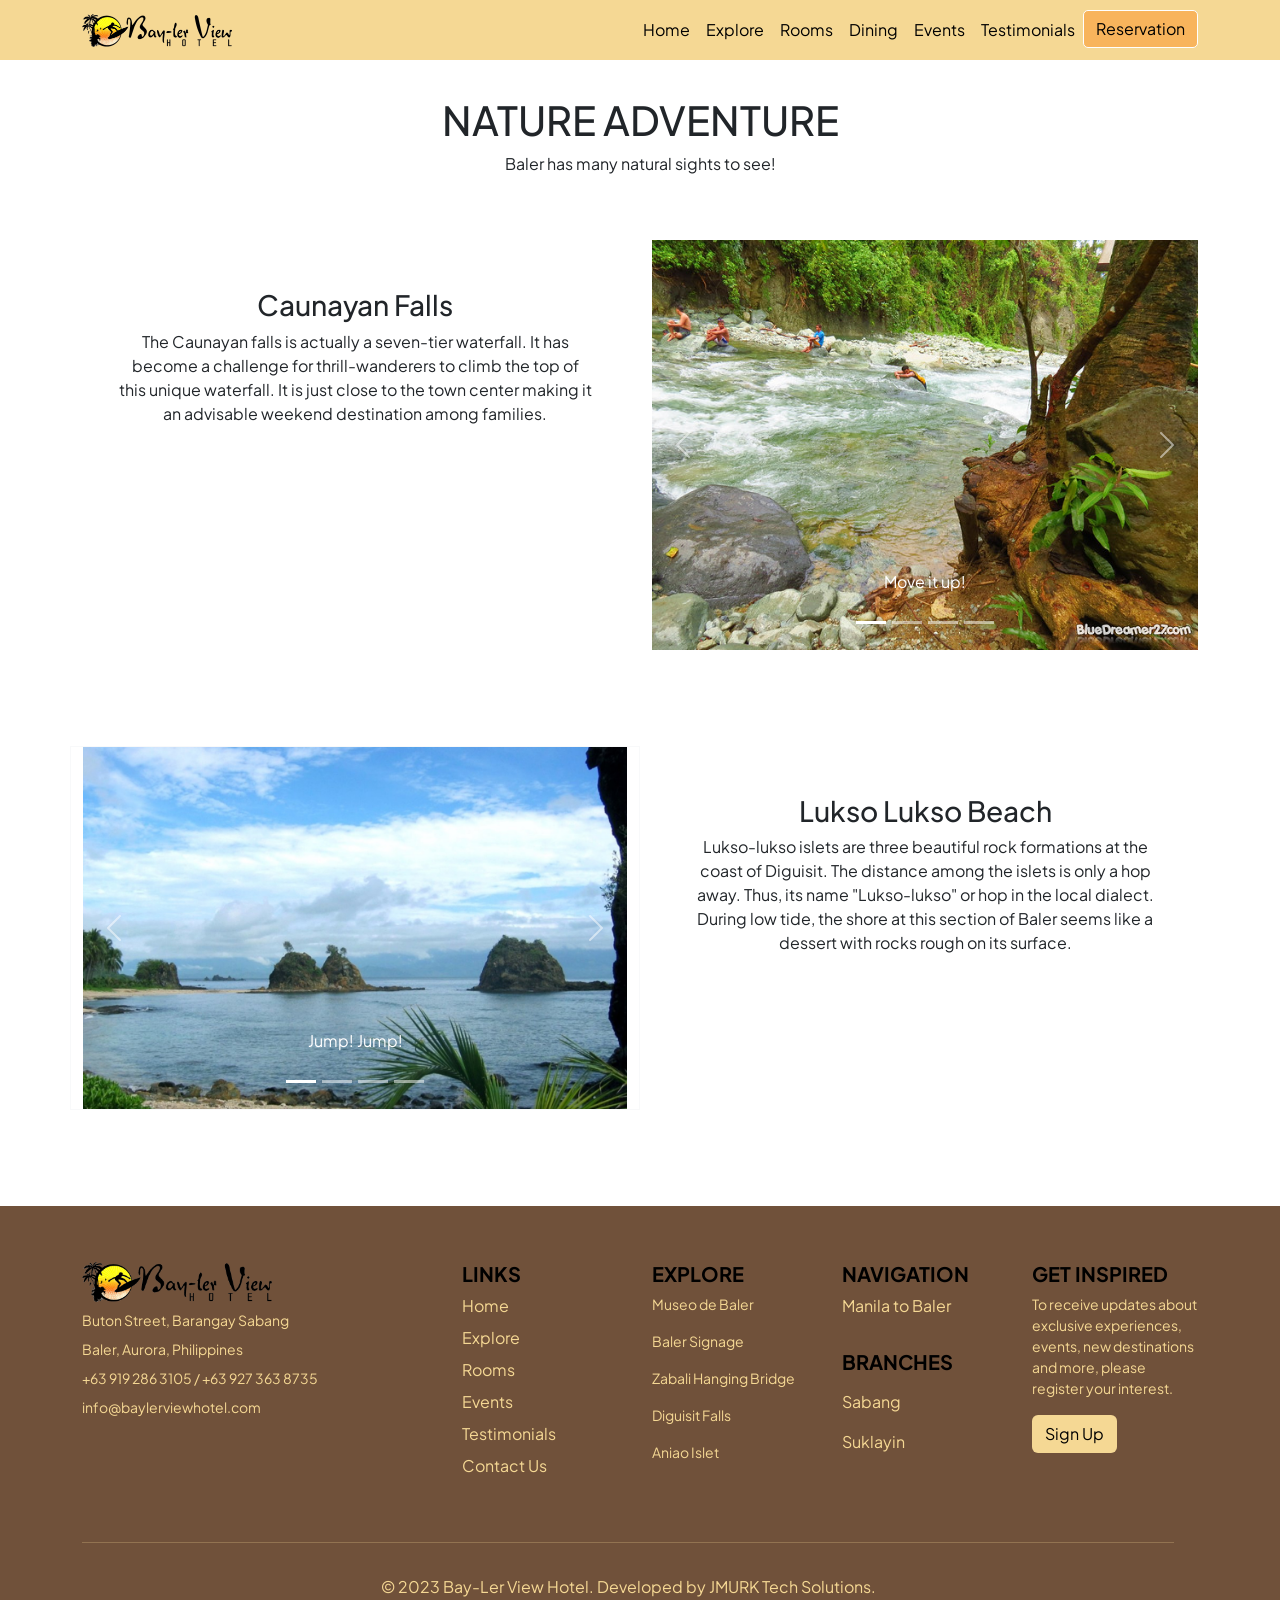
<file: natureadventure.html>
<!DOCTYPE html>
<html lang="en">
  <head>
    <meta charset="UTF-8" />
    <meta http-equiv="X-UA-Compatible" content="IE=edge" />
    <meta name="viewport" content="width=device-width, initial-scale=1.0" />

    <!-- Website's Description -->
    <meta
      name="description"
      content="Bay-Ler Hotel is a luxurious beach hotel that offers a perfect getaway for individuals seeking a peaceful and refreshing experience. Situated on the beautiful sandy beaches, the resort provides an incredible view of the pacific ocean and a relaxing atmosphere.
    "
    />

    <link
    href="https://fonts.googleapis.com/css2?family=Playfair+Display:wght@400;500&family=Plus+Jakarta+Sans:ital,wght@0,400;0,600;1,600&display=swap"
    rel="stylesheet"
  />

    <!-- Bootstrap Stylesheet Link -->
    <link
      href="https://cdn.jsdelivr.net/npm/bootstrap@5.3.0-alpha3/dist/css/bootstrap.min.css"
      rel="stylesheet"
      integrity="sha384-KK94CHFLLe+nY2dmCWGMq91rCGa5gtU4mk92HdvYe+M/SXH301p5ILy+dN9+nJOZ"
      crossorigin="anonymous"
    />

    <!-- Website's Favorite Icon -->
    <link rel="shortcut icon" href="favicon.ico" type="image/x-icon" />

    <!-- Stylesheet for overiding Attributes of classes -->
    <link rel="stylesheet" href="./css/styles.css" />
    <link rel="stylesheet" href="./css/utilities.css" />

    <title>Nature Adventure | Bay-Ler View Hotel</title>
  </head>
  <body>
    <!-- Header and navigation bar -->
    <header id="header">
      <nav
      id="main_menu"
      class="navbar navbar-expand-md navbar-light transparent bg-lightbrown fixed-top"
    >
      <div class="container">
        <a class="navbar-brand" href="index.html"
          ><img
            src="./images/logo-main.png"
            alt="Bay-Ler View Logo"
            width="150"
          />
        </a>

        <button
          class="navbar-toggler"
          type="button"
          data-bs-toggle="collapse"
          data-bs-target="#mainMenu"
        >
          <span class="navbar-toggler-icon"></span>
        </button>

        <div id="mainMenu" class="collapse navbar-collapse">
          <ul class="navbar-nav ms-auto">
            <li><a class="nav-link" href="./index.html">Home</a></li>
            <li><a class="nav-link" href="./index.html#Explore">Explore</a></li>
            <li><a class="nav-link" href="./rooms.html">Rooms</a></li>
            <li><a class="nav-link" href="./index.html#Dining">Dining</a></li>
            <li><a class="nav-link" href="./events.html">Events</a></li>
            <li><a class="nav-link" href="./index.html#testimonials-section">Testimonials</a></li>
            <li><a class="btn btn-bayler-reservation" href="./reservation.html">Reservation</a></li>
          </ul>
        </div>
      </div>
    </nav>
    </header>

      <!-- Hero Section/Carousel/Featured -->
      <section id="natureadventure">
        <div id="caunayan">
          <div class="container mb-5 mt-5">
            <h1 class="text-center mt-5 pt-5">NATURE ADVENTURE</h1>
            <p class="text-center" >Baler has many natural sights to see!</p>
            <div class="row front-selector">
              <div id="" class="col-md-6 mt-5 p-5 text-center">
                <h3>Caunayan Falls</h3>
                <p class="text-center">The Caunayan falls is actually a seven-tier waterfall. It has become a challenge for thrill-wanderers to climb the top of this unique waterfall.  It is just close to the town center making it an advisable weekend destination among families.</p>
              </div>
             
              <section id="caun-gallery" class="carousel slide carousel-fade col-md-6 mt-5" data-bs-ride="carousel">
                <div class="carousel-indicators">
                  <button
                    type="button"
                    data-bs-target="#caun-gallery"
                    data-bs-slide-to="0"
                    class="active"
                    aria-current="true"
                    aria-label="Slide 1"
                  ></button>
                  <button
                    type="button"
                    data-bs-target="#caun-gallery"
                    data-bs-slide-to="1"
                    aria-label="Slide 2"
                  ></button>
                  <button
                    type="button"
                    data-bs-target="#caun-gallery"
                    data-bs-slide-to="2"
                    aria-label="Slide 3"
                  ></button>
                  <button
                    type="button"
                    data-bs-target="#caun-gallery"
                    data-bs-slide-to="3"
                    aria-label="Slide 4"
                  ></button>
                </div>
                <div class="carousel-inner">
                  <div class="carousel-item active">
                    <img
                      src="./images/Gallery/falls2.jpg"
                      class="d-block w-100"
                      alt="..."
                    />
                    <div class="carousel-caption d-none d-md-block">
                      <p>Move it up!</p>
                    </div>
                  </div>
                  <div class="carousel-item">
                    <img
                      src="./images/Gallery/falls3.jpg"
                      class="d-block w-100"
                      alt="..."
                    />
                    <div class="carousel-caption d-none d-md-block">
                      <p>Strong currents make it a challenge</p>
                    </div>
                  </div>
                  <div class="carousel-item">
                    <img
                      src="./images/Gallery/falls4.jpg"
                      class="d-block w-100"
                      alt="..."
                    />
                    <div class="carousel-caption d-none d-md-block">
                      <p">Ride it out!</p>
                    </div>
                  </div>
                  <div class="carousel-item">
                    <img
                      src="./images/Gallery/falls5.jpg"
                      class="d-block w-100"
                      alt="..."
                    />
                    <div class="carousel-caption d-none d-md-block">
                      <p>Falls End</p>
                    </div>
                  </div>
                </div>
                <button
                  class="carousel-control-prev"
                  type="button"
                  data-bs-target="#caun-gallery"
                  data-bs-slide="prev"
                >
                  <span class="carousel-control-prev-icon" aria-hidden="true"></span> 
                  <span class="visually-hidden">Previous</span>
                </button>
                <button
                  class="carousel-control-next"
                  type="button"
                  data-bs-target="#caun-gallery"
                  data-bs-slide="next"
                >
                  <span class="carousel-control-next-icon" aria-hidden="true"></span> 
                  <span class="visually-hidden">Next</span>
                </button>
              </section>
            </div>
          </div>
        </div>
        <div id="luksolukso">
          <div class="container mb-5 mt-5 pb-5  bg-white">
            <div class="row front-selector">
              <section id="lukso-gallery" class="carousel slide carousel-fade col-md-6 mt-5 border border-light "data-bs-ride="carousel">
                <div class="carousel-indicators">
                  <button
                    type="button"
                    data-bs-target="#lukso-gallery"
                    data-bs-slide-to="0"
                    class="active"
                    aria-current="true"
                    aria-label="Slide 1"
                  ></button>
                  <button
                    type="button"
                    data-bs-target="#lukso-gallery"
                    data-bs-slide-to="1"
                    aria-label="Slide 2"
                  ></button>
                  <button
                    type="button"
                    data-bs-target="#lukso-gallery"
                    data-bs-slide-to="2"
                    aria-label="Slide 3"
                  ></button>
                  <button
                    type="button"
                    data-bs-target="#lukso-gallery"
                    data-bs-slide-to="3"
                    aria-label="Slide 4"
                  ></button>
                </div>
                <div class="carousel-inner">
                  <div class="carousel-item active">
                    <img
                      src="./images/Gallery/lk1.jpg"
                      class="d-block w-100"
                      alt="..."
                    />
                    <div class="carousel-caption d-none d-md-block">
                      <p>Jump! Jump!</p>
                    </div>
                  </div>
                  <div class="carousel-item">
                    <img
                      src="./images/Gallery/lk2.jpg"
                      class="d-block w-100"
                      alt="..."
                    />
                    <div class="carousel-caption d-none d-md-block">
                      <p>Sunset Vista</p>
                    </div>
                  </div>
                  <div class="carousel-item">
                    <img
                      src="./images/Gallery/lk3.jpg"
                      class="d-block w-100"
                      alt="..."
                    />
                    <div class="carousel-caption d-none d-md-block">
                      <p">Low Tide</p>
                    </div>
                  </div>
                  <div class="carousel-item">
                    <img
                      src="./images/Gallery/lk4.jpg"
                      class="d-block w-100"
                      alt="..."
                    />
                    <div class="carousel-caption d-none d-md-block">
                      <p>Another Perfect Day!</p>
                    </div>
                  </div>
                </div>
                <button
                  class="carousel-control-prev"
                  type="button"
                  data-bs-target="#lukso-gallery"
                  data-bs-slide="prev"
                >
                  <span class="carousel-control-prev-icon" aria-hidden="true"></span> 
                  <span class="visually-hidden">Previous</span>
                </button>
                <button
                  class="carousel-control-next"
                  type="button"
                  data-bs-target="#lukso-gallery"
                  data-bs-slide="next"
                >
                  <span class="carousel-control-next-icon" aria-hidden="true"></span> 
                  <span class="visually-hidden">Next</span>
                </button>
              </section>
              <div id="" class="col-md-6 mt-5 p-5 text-center">
                <h3>Lukso Lukso Beach</h3>
                <p class="text-center">Lukso-lukso islets are three beautiful rock formations at the coast of Diguisit. The distance among the islets is only a hop away. Thus, its name "Lukso-lukso" or hop in the local dialect. During low tide, the shore at this section of Baler seems like a dessert with rocks rough on its surface.</p>
              </div>
             
              
            </div>
          </div>
        </div>
      </section>
   

    <!-- Start of Footer -->
    <footer class="bd-footer py-5 mt-0 pb-sm-16 pt-sm-16 bg-brown">
      <div class="container py-2">
        <div class="row">
          <div class="col-lg-3 mb-3">
            <a
              class="d-inline-flex align-items-center mb-2 link-dark text-decoration-none"
              href="#"
              aria-label="Bay-Ler View Hotel"
            >
              <img src="./images/logo-main.png" alt="" />
              <!-- <span class="fs-5">Bay-Ler View Hotel</span> -->
            </a>
            <ul class="list-unstyled small text-muted ">
              <li class="mb-2 text-lightbrown">Buton Street, Barangay Sabang</li>
              <li class="mb-2 text-lightbrown">Baler, Aurora, Philippines</li>
              <li class="mb-2 text-lightbrown">+63 919 286 3105 / +63 927 363 8735</li>
              <li class="mb-2 text-lightbrown">info@baylerviewhotel.com</li>
            </ul>
          </div>

          <div class="col-6 col-lg-2 offset-lg-1 mb-3">
            <h5 class="text-uppercase text-bold-lightred">Links</h5>
            <ul class="list-unstyled">
              <li class="mb-2">
                <a href="./index.html" class="text-decoration-none text-lightbrown">Home</a>
              </li>
              <li class="mb-2">
                <a href="./index.html#Explore" class="text-decoration-none text-lightbrown">Explore</a>
              </li>
              <li class="mb-2">
                <a href="./rooms.html" class="text-decoration-none text-lightbrown">Rooms</a>
              </li>
              <li class="mb-2">
                <a href="./events.html" class="text-decoration-none text-lightbrown">Events</a>
              </li>
              <li class="mb-2">
                <a href="./index.html#testimonials-section" class="text-decoration-none text-lightbrown">Testimonials</a>
              </li>
              <li class="mb-2">
                <a href="./contact.html" class="text-decoration-none text-lightbrown">Contact Us</a>
              </li>
            </ul>
          </div>

          <div class="col-6 col-lg-2 mb-3">
            <h5 class="text-uppercase text-bold-lightred">Explore</h5>
            <ul class="list-unstyled small text-muted">
              <li class="mb-1">
                <p class=" text-lightbrown">Museo de Baler</p>
              </li>
              <li class="mb-1">
                <p class=" text-lightbrown">Baler Signage</p>
              </li>
              <li class="mb-1">
                <p class=" text-lightbrown">Zabali Hanging Bridge</p>
              </li>
              <li class="mb-1">
                <p class=" text-lightbrown">Diguisit Falls</p>
              </li>
              <li class="mb-1">
                <p class=" text-lightbrown">Aniao Islet</p>
              </li>
            </ul>
          </div>

          <div class="col-6 col-lg-2 mb-3">
            <h5 class="text-uppercase text-bold-lightred">Navigation</h5>
            <ul class="list-unstyled">
              <li class="mb-2">
                <a href="./navigation.html" class="text-decoration-none text-lightbrown">Manila to Baler</a>
              </li>
              <li>&nbsp;</li>

              <h5 class="text-uppercase text-bold-lightred">Branches</h5>
            </ul>
            <ul class="list-unstyled">
              <li class="mb-2">
                <p class=" text-lightbrown">Sabang</p>
              </li>
              <li class="mb-2">
                <p class="text-lightbrown">Suklayin</p>
              </li>
            </ul>
          </div>
          <div class="col-6 col-lg-2 mb-3">
            <h5 class="text-uppercase text-bold-lightred">Get Inspired</h5>
            <ul class="list-unstyled small text-muted">
              <li class="mb-2">
                <p class="text-lightbrown">To receive updates about exclusive experiences, events, new
                destinations and more, please register your interest.
                </p>
              <li><a class="btn btn-bayler-primary" href="#">Sign Up</a></li>
            </ul>
          </div>

          <div class="row">
            <div class="col-md-12 pt-3">
              <p class="text-center">
               <hr class="text-lightbrown">
              </p>
            </div>
          </div>

          <div class="row">
            <div class="col-md-12 pt-3">
              <p class="text-center text-lightbrown">
                &copy 2023 Bay-Ler View Hotel. Developed by JMURK Tech
                Solutions.
              </p>
            </div>
          </div>
        </div>
        <!-- Footer's Row Closing Tag-->
      </div>
      <!-- Container Closing Tag-->
    </footer>
    <!-- End of Footer -->

    <!-- Bootstrap Scripting -->
    <script
      src="https://cdn.jsdelivr.net/npm/bootstrap@5.3.0-alpha3/dist/js/bootstrap.bundle.min.js"
      integrity="sha384-ENjdO4Dr2bkBIFxQpeoTz1HIcje39Wm4jDKdf19U8gI4ddQ3GYNS7NTKfAdVQSZe"
      crossorigin="anonymous"
    ></script>
  </body>
</html>
</file>
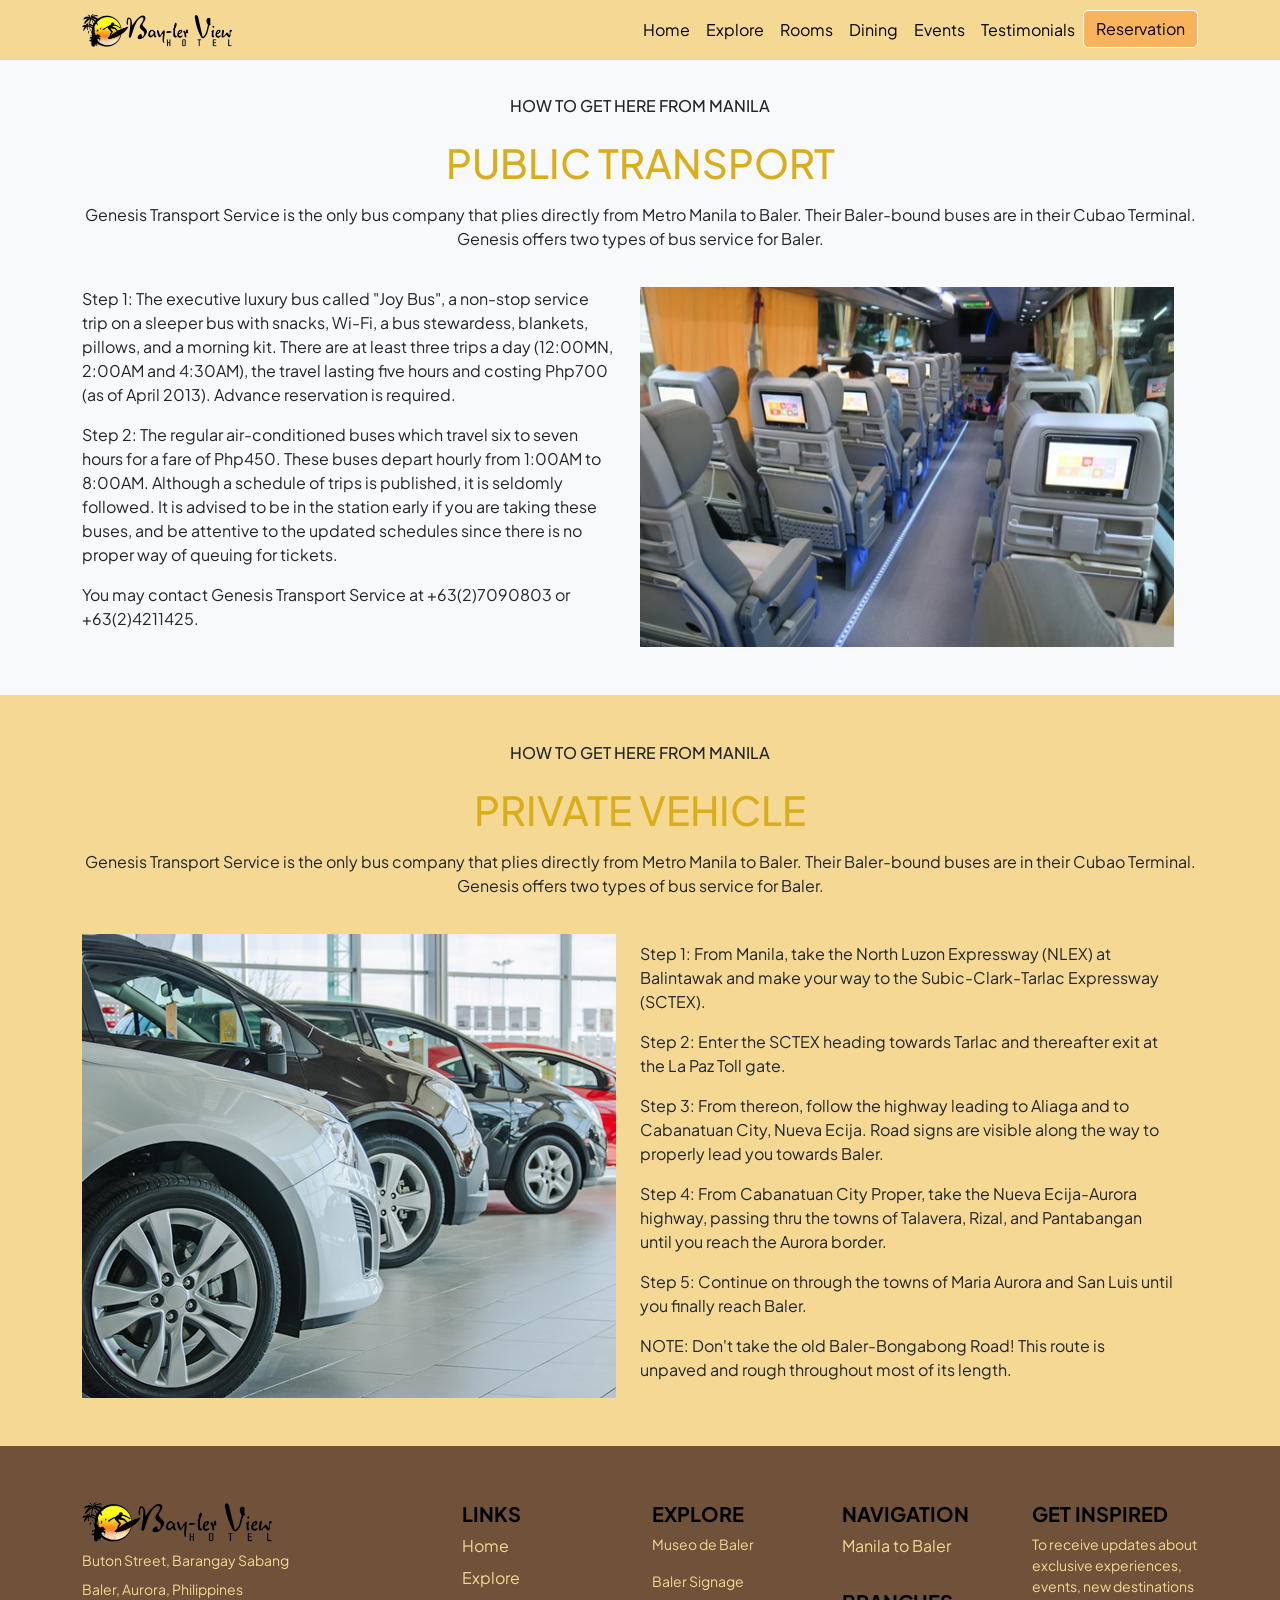
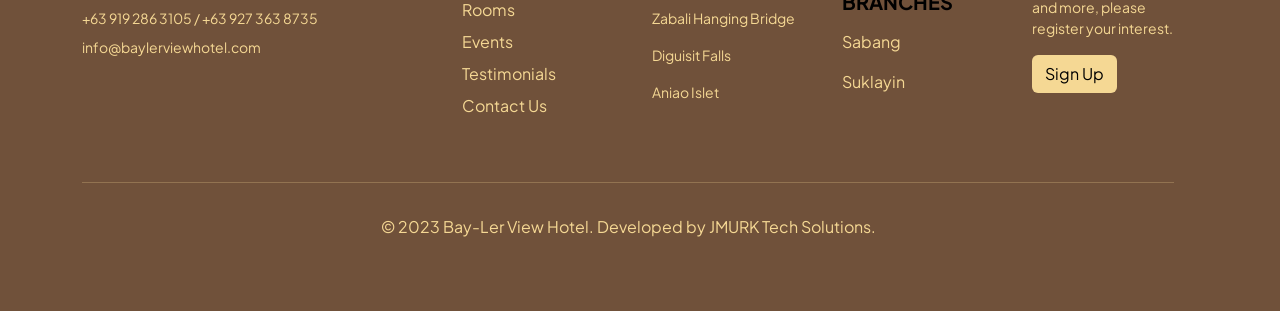
<file: navigation.html>
<!DOCTYPE html>
<html lang="en">
  <head>
    <meta charset="UTF-8" />
    <meta http-equiv="X-UA-Compatible" content="IE=edge" />
    <meta name="viewport" content="width=device-width, initial-scale=1.0" />

    <!-- Website's Description -->
    <meta
      name="description"
      content="Bay-Ler Hotel is a luxurious beach hotel that offers a perfect getaway for individuals seeking a peaceful and refreshing experience. Situated on the beautiful sandy beaches, the resort provides an incredible view of the pacific ocean and a relaxing atmosphere.
    "
    />

    <link
      href="https://fonts.googleapis.com/css2?family=Playfair+Display:wght@400;500&family=Plus+Jakarta+Sans:ital,wght@0,400;0,600;1,600&display=swap"
      rel="stylesheet"
    />

    <!-- Bootstrap Stylesheet Link -->
    <link
      href="https://cdn.jsdelivr.net/npm/bootstrap@5.3.0-alpha3/dist/css/bootstrap.min.css"
      rel="stylesheet"
      integrity="sha384-KK94CHFLLe+nY2dmCWGMq91rCGa5gtU4mk92HdvYe+M/SXH301p5ILy+dN9+nJOZ"
      crossorigin="anonymous"
    />

    <!-- Website's Favorite Icon -->
    <link rel="shortcut icon" href="favicon.ico" type="image/x-icon" />

    <!-- Stylesheet for overiding Attributes of classes -->
    <link rel="stylesheet" href="./css/styles.css" />
    <link rel="stylesheet" href="./css/utilities.css" />

    <title>Navigation | Bay-Ler View Hotel</title>
  </head>
  <body>
    <!-- Start of Header -->
    <header id="header">
      <nav
      id="main_menu"
      class="navbar navbar-expand-md navbar-light transparent bg-lightbrown fixed-top"
    >
      <div class="container">
        <a class="navbar-brand" href="index.html"
          ><img
            src="./images/logo-main.png"
            alt="Bay-Ler View Logo"
            width="150"
          />
        </a>

        <button
          class="navbar-toggler"
          type="button"
          data-bs-toggle="collapse"
          data-bs-target="#mainMenu"
        >
          <span class="navbar-toggler-icon"></span>
        </button>

        <div id="mainMenu" class="collapse navbar-collapse">
          <ul class="navbar-nav ms-auto">
            <li><a class="nav-link" href="./index.html">Home</a></li>
            <li><a class="nav-link" href="./index.html#Explore">Explore</a></li>
            <li><a class="nav-link" href="./rooms.html">Rooms</a></li>
            <li><a class="nav-link" href="./index.html#Dining">Dining</a></li>
            <li><a class="nav-link" href="./events.html">Events</a></li>
            <li><a class="nav-link" href="./index.html#testimonials-section">Testimonials</a></li>
            <li><a class="btn btn-bayler-reservation" href="./reservation.html">Reservation</a></li>
          </ul>
        </div>
      </div>
    </nav>
    </header>
    <!-- End of Header -->

    <section id="navigation-public" class="bg-light pt-5">
        <div class="container">
  
          <div class="row mb-3 pt-5">
            <h6 class="text-center text-uppercase">
              How to get here from Manila
            </h6>
            <h1 class="text-center text-uppercase section-header-font-style my-3">
              Public Transport
            </h1>
            <p class="text-center">
                Genesis Transport Service is the only bus company that plies directly from Metro Manila to Baler. Their Baler-bound buses are in their Cubao Terminal. Genesis offers two types of bus service for Baler.
            </p>
          </div>
  
          <div class="row col-lg-12 py-5 pt-1">
            <div class="col-lg-6">
              <p class="text-start">
                Step 1: The executive luxury bus called "Joy Bus", a non-stop service trip on a sleeper bus with snacks, Wi-Fi, a bus stewardess, blankets, pillows, and a morning kit. There are at least three trips a day (12:00MN, 2:00AM and 4:30AM), the travel lasting five hours and costing Php700 (as of April 2013). Advance reservation is required.
              </p>
  
              <p>Step 2: The regular air-conditioned buses which travel six to seven hours for a fare of Php450. These buses depart hourly from 1:00AM to 8:00AM. Although a schedule of trips is published, it is seldomly followed. It is advised to be in the station early if you are taking these buses, and be attentive to the updated schedules since there is no proper way of queuing for tickets.</p>

              <p>You may contact Genesis Transport Service at +63(2)7090803 or +63(2)4211425.</p>
            
            </div>
            
            <div class="col-lg-6">      
                <img
                  src="./images/navigation-images/navigation-genesis.png" class="about-img"
                />
            </div>
        </div>
        </div>
        </section>
     
        <section id="navigation-private" class="bg-lightbrown">
            <div class="container">
      
              <div class="row mb-3 pt-5">
                <h6 class="text-center text-uppercase">
                  How to get here from Manila
                </h6>
                <h1 class="text-center text-uppercase section-header-font-style my-3">
                  Private Vehicle
                </h1>
                <p class="text-center">
                    Genesis Transport Service is the only bus company that plies directly from Metro Manila to Baler. Their Baler-bound buses are in their Cubao Terminal. Genesis offers two types of bus service for Baler.
                </p>
              </div>
      
              <div class="row col-lg-12 py-5 pt-1">

                <div class="col-lg-6">      
                    <img
                      src="./images/navigation-images/navigation-private.png" class="about-img"
                    />
                </div>

                <div class="col-lg-6 pt-2">
                  <p class="text-start">
                    Step 1: From Manila, take the North Luzon Expressway (NLEX) at Balintawak and make your way to the Subic-Clark-Tarlac Expressway (SCTEX).
                  </p>
      
                  <p>Step 2: Enter the SCTEX heading towards Tarlac and thereafter exit at the La Paz Toll gate.</p>
                  <p>Step 3: From thereon, follow the highway leading to Aliaga and to Cabanatuan City, Nueva Ecija. Road signs are visible along the way to properly lead you towards Baler.</p>

                  <p>Step 4: From Cabanatuan City Proper, take the Nueva Ecija-Aurora highway, passing thru the towns of Talavera, Rizal, and Pantabangan until you reach the Aurora border.</p>

                  <p>Step 5: Continue on through the towns of Maria Aurora and San Luis until you finally reach Baler.</p>
    
                  <p>NOTE: Don't take the old Baler-Bongabong Road! This route is unpaved and rough throughout most of its length.</p>
                </div>
    
            </div>
            </div>
            </section>
   
 
<!-- Start of Footer -->
<footer class="bd-footer py-5 mt-0 pb-sm-16 pt-sm-16 bg-brown">
  <div class="container py-2">
    <div class="row">
      <div class="col-lg-3 mb-3">
        <a
          class="d-inline-flex align-items-center mb-2 link-dark text-decoration-none"
          href="#"
          aria-label="Bay-Ler View Hotel"
        >
          <img src="./images/logo-main.png" alt="" />
          <!-- <span class="fs-5">Bay-Ler View Hotel</span> -->
        </a>
        <ul class="list-unstyled small text-muted ">
          <li class="mb-2 text-lightbrown">Buton Street, Barangay Sabang</li>
          <li class="mb-2 text-lightbrown">Baler, Aurora, Philippines</li>
          <li class="mb-2 text-lightbrown">+63 919 286 3105 / +63 927 363 8735</li>
          <li class="mb-2 text-lightbrown">info@baylerviewhotel.com</li>
        </ul>
      </div>

      <div class="col-6 col-lg-2 offset-lg-1 mb-3">
        <h5 class="text-uppercase text-bold-lightred">Links</h5>
        <ul class="list-unstyled">
          <li class="mb-2">
            <a href="./index.html" class="text-decoration-none text-lightbrown">Home</a>
          </li>
          <li class="mb-2">
            <a href="./index.html#Explore" class="text-decoration-none text-lightbrown">Explore</a>
          </li>
          <li class="mb-2">
            <a href="./rooms.html" class="text-decoration-none text-lightbrown">Rooms</a>
          </li>
          <li class="mb-2">
            <a href="./events.html" class="text-decoration-none text-lightbrown">Events</a>
          </li>
          <li class="mb-2">
            <a href="./index.html#testimonials-section" class="text-decoration-none text-lightbrown">Testimonials</a>
          </li>
          <li class="mb-2">
            <a href="./contact.html" class="text-decoration-none text-lightbrown">Contact Us</a>
          </li>
        </ul>
      </div>

      <div class="col-6 col-lg-2 mb-3">
        <h5 class="text-uppercase text-bold-lightred">Explore</h5>
        <ul class="list-unstyled small text-muted">
          <li class="mb-1">
            <p class=" text-lightbrown">Museo de Baler</p>
          </li>
          <li class="mb-1">
            <p class=" text-lightbrown">Baler Signage</p>
          </li>
          <li class="mb-1">
            <p class=" text-lightbrown">Zabali Hanging Bridge</p>
          </li>
          <li class="mb-1">
            <p class=" text-lightbrown">Diguisit Falls</p>
          </li>
          <li class="mb-1">
            <p class=" text-lightbrown">Aniao Islet</p>
          </li>
        </ul>
      </div>

      <div class="col-6 col-lg-2 mb-3">
        <h5 class="text-uppercase text-bold-lightred">Navigation</h5>
        <ul class="list-unstyled">
          <li class="mb-2">
            <a href="./navigation.html" class="text-decoration-none text-lightbrown">Manila to Baler</a>
          </li>
          <li>&nbsp;</li>

          <h5 class="text-uppercase text-bold-lightred">Branches</h5>
        </ul>
        <ul class="list-unstyled">
          <li class="mb-2">
            <p class=" text-lightbrown">Sabang</p>
          </li>
          <li class="mb-2">
            <p class="text-lightbrown">Suklayin</p>
          </li>
        </ul>
      </div>
      <div class="col-6 col-lg-2 mb-3">
        <h5 class="text-uppercase text-bold-lightred">Get Inspired</h5>
        <ul class="list-unstyled small text-muted">
          <li class="mb-2">
            <p class="text-lightbrown">To receive updates about exclusive experiences, events, new
            destinations and more, please register your interest.
            </p>
          <li><a class="btn btn-bayler-primary" href="#">Sign Up</a></li>
        </ul>
      </div>

      <div class="row">
        <div class="col-md-12 pt-3">
          <p class="text-center">
           <hr class="text-lightbrown">
          </p>
        </div>
      </div>

      <div class="row">
        <div class="col-md-12 pt-3">
          <p class="text-center text-lightbrown">
            &copy 2023 Bay-Ler View Hotel. Developed by JMURK Tech
            Solutions.
          </p>
        </div>
      </div>
    </div>
    <!-- Footer's Row Closing Tag-->
  </div>
  <!-- Container Closing Tag-->
</footer>
<!-- End of Footer -->

    <!-- Bootstrap Scripting -->
    <script
      src="https://cdn.jsdelivr.net/npm/bootstrap@5.3.0-alpha3/dist/js/bootstrap.bundle.min.js"
      integrity="sha384-ENjdO4Dr2bkBIFxQpeoTz1HIcje39Wm4jDKdf19U8gI4ddQ3GYNS7NTKfAdVQSZe"
      crossorigin="anonymous"
    ></script>
  </body>
</html>
</file>
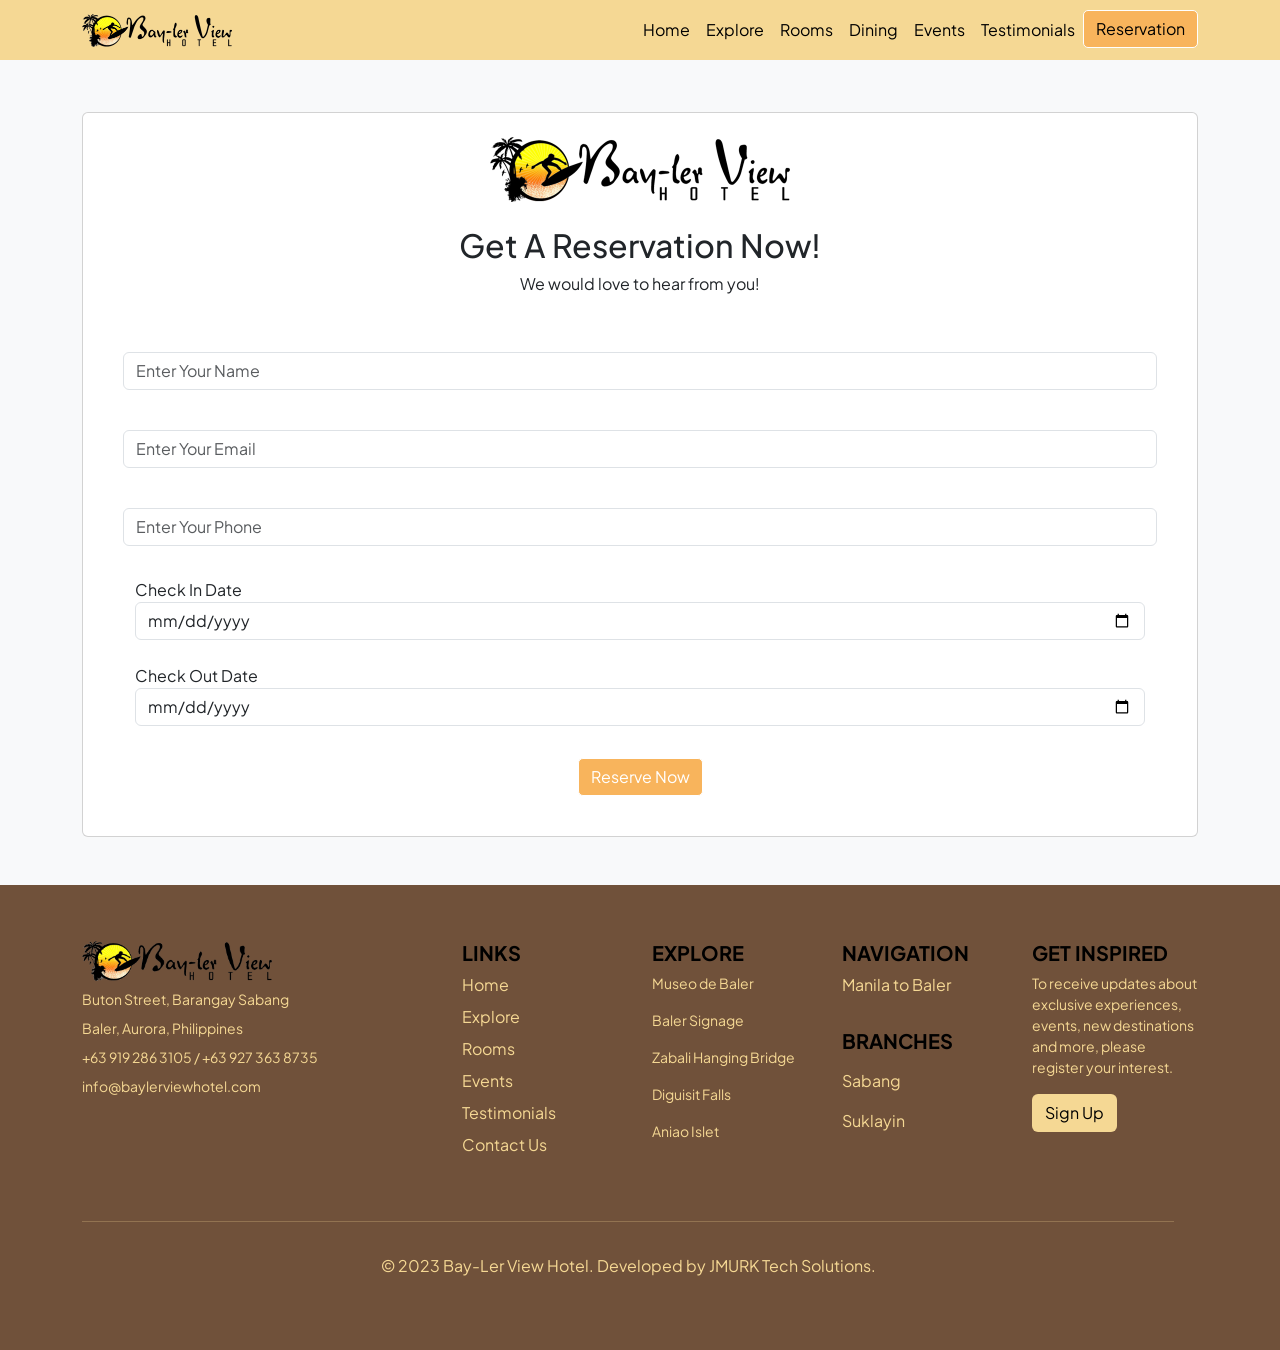
<file: reservation.html>
<!DOCTYPE html>
<html lang="en">
  <head>
    <meta charset="UTF-8" />
    <meta http-equiv="X-UA-Compatible" content="IE=edge" />
    <meta name="viewport" content="width=device-width, initial-scale=1.0" />

    <!-- Website's Description -->
    <meta
      name="description"
      content="Bay-Ler Hotel is a luxurious beach hotel that offers a perfect getaway for individuals seeking a peaceful and refreshing experience. Situated on the beautiful sandy beaches, the resort provides an incredible view of the pacific ocean and a relaxing atmosphere.
    "
    />

    <link
    href="https://fonts.googleapis.com/css2?family=Playfair+Display:wght@400;500&family=Plus+Jakarta+Sans:ital,wght@0,400;0,600;1,600&display=swap"
    rel="stylesheet"
  />
    <link rel="stylesheet" href="https://cdnjs.cloudflare.com/ajax/libs/font-awesome/6.4.0/css/all.min.css" integrity="sha512-iecdLmaskl7CVkqkXNQ/ZH/XLlvWZOJyj7Yy7tcenmpD1ypASozpmT/E0iPtmFIB46ZmdtAc9eNBvH0H/ZpiBw==" crossorigin="anonymous" referrerpolicy="no-referrer" />

    <!-- Bootstrap Stylesheet Link -->
    <link
      href="https://cdn.jsdelivr.net/npm/bootstrap@5.3.0-alpha3/dist/css/bootstrap.min.css"
      rel="stylesheet"
      integrity="sha384-KK94CHFLLe+nY2dmCWGMq91rCGa5gtU4mk92HdvYe+M/SXH301p5ILy+dN9+nJOZ"
      crossorigin="anonymous"
    />

    <!-- Website's Favorite Icon -->
    <link rel="shortcut icon" href="favicon.ico" type="image/x-icon" />

    <!-- Stylesheet for overiding Attributes of classes -->
    <link rel="stylesheet" href="./css/styles.css" />
    <link rel="stylesheet" href="./css/utilities.css" />


    <title>Bay-Ler View Hotel | Reservation</title>
  </head>
  <body>
    <!-- Header and navigation bar -->
    <header id="header">
      <nav
        id="main_menu"
        class="navbar navbar-expand-md navbar-light transparent bg-lightbrown fixed-top"
      >
        <div class="container">
          <a class="navbar-brand" href="index.html"
            ><img
              src="./images/logo-main.png"
              alt="Bay-Ler View Logo"
              width="150"
            />
          </a>

          <button
            class="navbar-toggler"
            type="button"
            data-bs-toggle="collapse"
            data-bs-target="#mainMenu"
          >
            <span class="navbar-toggler-icon"></span>
          </button>

          <div id="mainMenu" class="collapse navbar-collapse">
            <ul class="navbar-nav ms-auto">
              <li><a class="nav-link" href="./index.html">Home</a></li>
              <li><a class="nav-link" href="./index.html#Explore">Explore</a></li>
              <li><a class="nav-link" href="./rooms.html">Rooms</a></li>
              <li><a class="nav-link" href="./index.html#Dining">Dining</a></li>
              <li><a class="nav-link" href="./events.html">Events</a></li>
              <li><a class="nav-link" href="./index.html#testimonials-section">Testimonials</a></li>
              <li><a class="btn btn-bayler-reservation" href="./reservation.html">Reservation</a></li>
            </ul>
          </div>
        </div>
      </nav>
    </header>

      <!-- Contact Us -->
      <section id="contact" class="bg-light"> 
      <div class="container">
        <div class="row pt-5">
          <div class="col-md-12 pt-3 w-100 h-10 mx-auto">
            <div class="card p-4 my-5 text-center align-center">
              <div class="text-center">
               <img src="./images/logo-main.png" class="img-fluid" alt="Bay-Ler View Logo" width="300"/>
              </div>
             <br>
              <h2>Get A Reservation Now!</h2>
              <p>
                We would love to hear from you! 
              </p>

              <form action="process.php" class="p-3 text-start">
                <div class="mb-3">
                  <label for="name" class="form-label"></label>
                  <input
                    type="name"
                    name="name"
                    id="name"
                    placeholder="Enter Your Name"
                    class="form-control"
                  />
                </div>
                <div class="mb-3">
                  <label for="email" class="form-label"></label>
                  <input
                    type="email"
                    name="email"
                    id="email"
                    placeholder="Enter Your Email"
                    class="form-control"
                  />
                </div>
                <div class="mb-3">
                  <label for="phone" class="form-label"></label>
                  <input
                    type="text"
                    name="phone"
                    id="phone"
                    placeholder="Enter Your Phone"
                    class="form-control"
                  />
                </div>
           
                <div class="container py-2 text-start mb-4">
                  <h5></h5>
                  <div class="row justify-content-center">
                      <div class="w-100  mb-4">
                          <label for="startDate">Check In Date</label>
                          <input id="startDate" class="form-control" type="date" />
                          <span id="startDateSelected"></span>
                      </div>
                      <div class="w-100 col-sm-6">
                          <label for="endDate">Check Out Date</label>
                          <input id="endDate" class="form-control" type="date" />
                          <span id="endDateSelected"></span>
                      </div>
                  </div>
              </div>
              <div class="text-center">
                <button class="btn btn-bayler-reservation text-white">Reserve Now</button>
              </div>
              </form>
            </div> 
          </div>
        </div>
      </div>
    </section>
   

    <!-- Start of Footer -->
 <footer class="bd-footer py-5 mt-0 pb-sm-16 pt-sm-16 bg-brown">
  <div class="container py-2">
    <div class="row">
      <div class="col-lg-3 mb-3">
        <a
          class="d-inline-flex align-items-center mb-2 link-dark text-decoration-none"
          href="#"
          aria-label="Bay-Ler View Hotel"
        >
          <img src="./images/logo-main.png" alt="" />
          <!-- <span class="fs-5">Bay-Ler View Hotel</span> -->
        </a>
        <ul class="list-unstyled small text-muted ">
          <li class="mb-2 text-lightbrown">Buton Street, Barangay Sabang</li>
          <li class="mb-2 text-lightbrown">Baler, Aurora, Philippines</li>
          <li class="mb-2 text-lightbrown">+63 919 286 3105 / +63 927 363 8735</li>
          <li class="mb-2 text-lightbrown">info@baylerviewhotel.com</li>
        </ul>
      </div>

      <div class="col-6 col-lg-2 offset-lg-1 mb-3">
        <h5 class="text-uppercase text-bold-lightred">Links</h5>
        <ul class="list-unstyled">
          <li class="mb-2">
            <a href="./index.html" class="text-decoration-none text-lightbrown">Home</a>
          </li>
          <li class="mb-2">
            <a href="./index.html#Explore" class="text-decoration-none text-lightbrown">Explore</a>
          </li>
          <li class="mb-2">
            <a href="./rooms.html" class="text-decoration-none text-lightbrown">Rooms</a>
          </li>
          <li class="mb-2">
            <a href="./events.html" class="text-decoration-none text-lightbrown">Events</a>
          </li>
          <li class="mb-2">
            <a href="./index.html#testimonials-section" class="text-decoration-none text-lightbrown">Testimonials</a>
          </li>
          <li class="mb-2">
            <a href="./contact.html" class="text-decoration-none text-lightbrown">Contact Us</a>
          </li>
        </ul>
      </div>

      <div class="col-6 col-lg-2 mb-3">
        <h5 class="text-uppercase text-bold-lightred">Explore</h5>
        <ul class="list-unstyled small text-muted">
          <li class="mb-1">
            <p class=" text-lightbrown">Museo de Baler</p>
          </li>
          <li class="mb-1">
            <p class=" text-lightbrown">Baler Signage</p>
          </li>
          <li class="mb-1">
            <p class=" text-lightbrown">Zabali Hanging Bridge</p>
          </li>
          <li class="mb-1">
            <p class=" text-lightbrown">Diguisit Falls</p>
          </li>
          <li class="mb-1">
            <p class=" text-lightbrown">Aniao Islet</p>
          </li>
        </ul>
      </div>

      <div class="col-6 col-lg-2 mb-3">
        <h5 class="text-uppercase text-bold-lightred">Navigation</h5>
        <ul class="list-unstyled">
          <li class="mb-2">
            <a href="./navigation.html" class="text-decoration-none text-lightbrown">Manila to Baler</a>
          </li>
          <li>&nbsp;</li>

          <h5 class="text-uppercase text-bold-lightred">Branches</h5>
        </ul>
        <ul class="list-unstyled">
          <li class="mb-2">
            <p class=" text-lightbrown">Sabang</p>
          </li>
          <li class="mb-2">
            <p class="text-lightbrown">Suklayin</p>
          </li>
        </ul>
      </div>
      <div class="col-6 col-lg-2 mb-3">
        <h5 class="text-uppercase text-bold-lightred">Get Inspired</h5>
        <ul class="list-unstyled small text-muted">
          <li class="mb-2">
            <p class="text-lightbrown">To receive updates about exclusive experiences, events, new
            destinations and more, please register your interest.
            </p>
          <li><a class="btn btn-bayler-primary" href="#">Sign Up</a></li>
        </ul>
      </div>

      <div class="row">
        <div class="col-md-12 pt-3">
          <p class="text-center">
           <hr class="text-lightbrown">
          </p> 
        </div>
      </div>

      <div class="row">
        <div class="col-md-12 pt-3">
          <p class="text-center text-lightbrown">
            &copy 2023 Bay-Ler View Hotel. Developed by JMURK Tech
            Solutions.
          </p>
        </div>
      </div>
    </div>
    <!-- Footer's Row Closing Tag-->
  </div>
  <!-- Container Closing Tag-->
</footer>
<!-- End of Footer -->     

    <!-- Bootstrap Scripting -->
    <script
      src="https://cdn.jsdelivr.net/npm/bootstrap@5.3.0-alpha3/dist/js/bootstrap.bundle.min.js"
      integrity="sha384-ENjdO4Dr2bkBIFxQpeoTz1HIcje39Wm4jDKdf19U8gI4ddQ3GYNS7NTKfAdVQSZe"
      crossorigin="anonymous"
    ></script>
  </body>
</html>
</file>
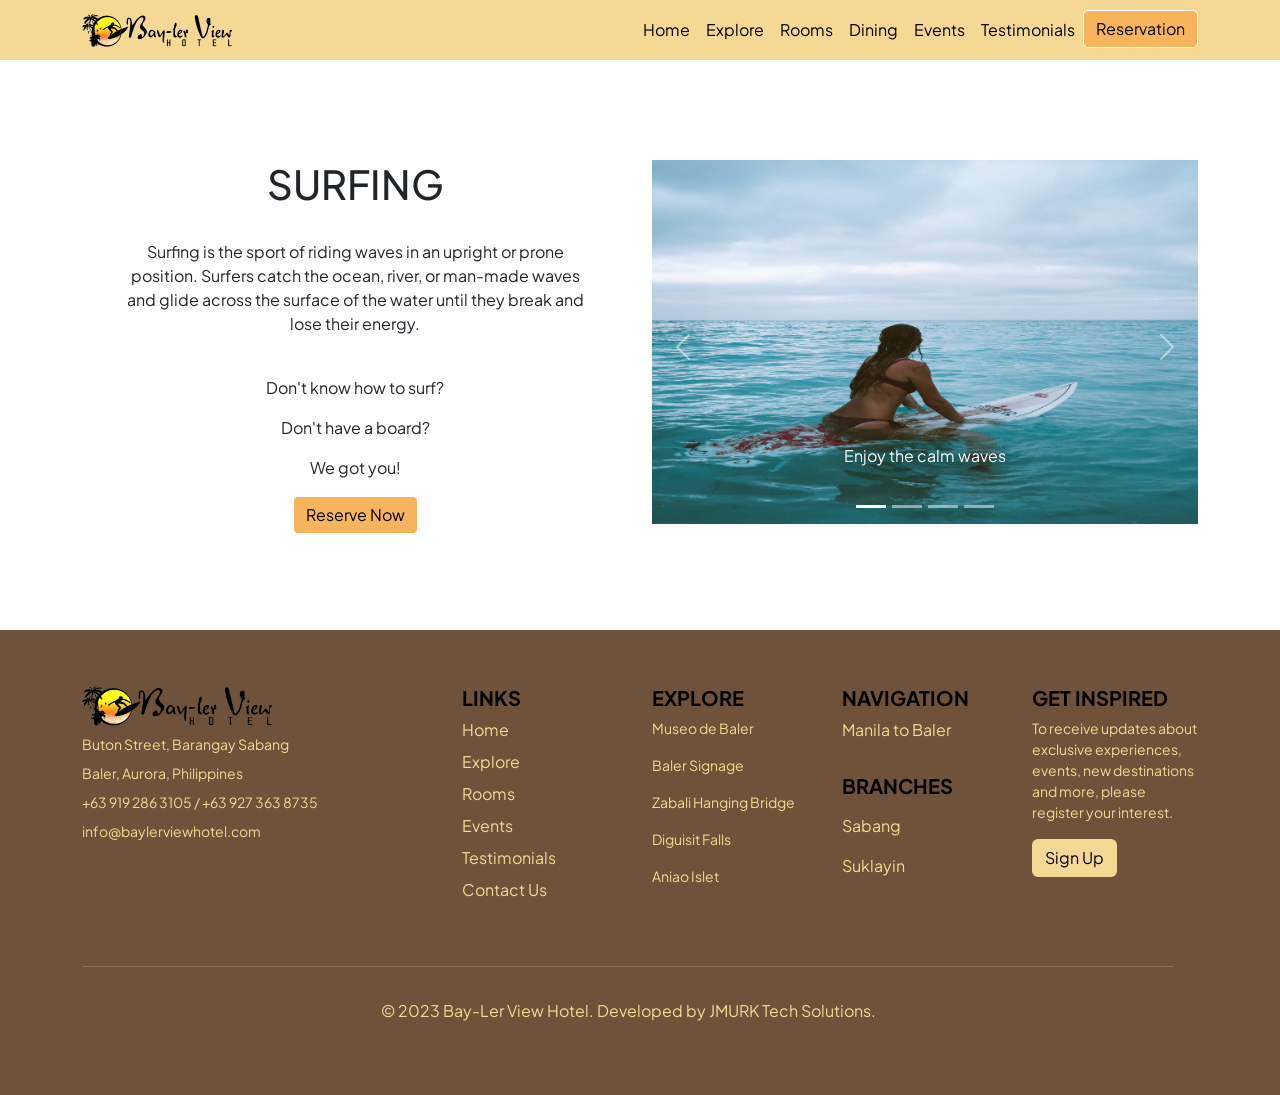
<file: surfing.html>
<!DOCTYPE html>
<html lang="en">
  <head>
    <meta charset="UTF-8" />
    <meta http-equiv="X-UA-Compatible" content="IE=edge" />
    <meta name="viewport" content="width=device-width, initial-scale=1.0" />

    <!-- Website's Description -->
    <meta
      name="description"
      content="Bay-Ler Hotel is a luxurious beach hotel that offers a perfect getaway for individuals seeking a peaceful and refreshing experience. Situated on the beautiful sandy beaches, the resort provides an incredible view of the pacific ocean and a relaxing atmosphere.
    "
    />

    <link
      href="https://fonts.googleapis.com/css2?family=Playfair+Display:wght@400;500&family=Plus+Jakarta+Sans:ital,wght@0,400;0,600;1,600&display=swap"
      rel="stylesheet"
    />

    <!-- Bootstrap Stylesheet Link -->
    <link
      href="https://cdn.jsdelivr.net/npm/bootstrap@5.3.0-alpha3/dist/css/bootstrap.min.css"
      rel="stylesheet"
      integrity="sha384-KK94CHFLLe+nY2dmCWGMq91rCGa5gtU4mk92HdvYe+M/SXH301p5ILy+dN9+nJOZ"
      crossorigin="anonymous"
    />

    <!-- Website's Favorite Icon -->
    <link rel="shortcut icon" href="favicon.ico" type="image/x-icon" />

    <!-- Stylesheet for overiding Attributes of classes -->
    <link rel="stylesheet" href="./css/styles.css" />
    <link rel="stylesheet" href="./css/utilities.css">

    <title>Surfing | Bay-Ler View Hotel</title>
  </head>
  <body>
    <!-- Header and navigation bar -->
    <header id="header">
      <nav
      id="main_menu"
      class="navbar navbar-expand-md navbar-light transparent bg-lightbrown fixed-top"
    >
      <div class="container">
        <a class="navbar-brand" href="index.html"
          ><img
            src="./images/logo-main.png"
            alt="Bay-Ler View Logo"
            width="150"
          />
        </a>

        <button
          class="navbar-toggler"
          type="button"
          data-bs-toggle="collapse"
          data-bs-target="#mainMenu"
        >
          <span class="navbar-toggler-icon"></span>
        </button>

        <div id="mainMenu" class="collapse navbar-collapse">
          <ul class="navbar-nav ms-auto">
            <li><a class="nav-link" href="./index.html">Home</a></li>
            <li><a class="nav-link" href="./index.html#Explore">Explore</a></li>
            <li><a class="nav-link" href="./rooms.html">Rooms</a></li>
            <li><a class="nav-link" href="./index.html#Dining">Dining</a></li>
            <li><a class="nav-link" href="./events.html">Events</a></li>
            <li><a class="nav-link" href="./index.html#testimonials-section">Testimonials</a></li>
            <li><a class="btn btn-bayler-reservation" href="./reservation.html">Reservation</a></li>
          </ul>
        </div>
      </div>
    </nav>
    </header>

      <!-- Hero Section/Carousel/Featured -->
      <section id="surfing" class="py-5 mt-3">
        <div class="container mb-5 mt-5">
          <div class="row front-selector">
            <div id="" class="col-md-6 mt-5 px-5 text-center">
              <h1 >SURFING</h1>
              <br>
              <p >Surfing is the sport of riding waves in an upright or prone position. Surfers catch the ocean, river, or man-made waves and glide across the surface of the water until they break and lose their energy.</p>
              <br>
              <p>Don't know how to surf?</p>
              <p>Don't have a board? </p>
              <p>We got you!</p>
              <a class="btn btn-bayler-reservation" href="./reservation.html">Reserve Now</a>
            </div>
           
            <section id="surfing-gallery" class="carousel slide carousel-fade col-md-6 mt-5"data-bs-ride="carousel">
              <div class="carousel-indicators">
                <button
                  type="button"
                  data-bs-target="#surfing-gallery"
                  data-bs-slide-to="0"
                  class="active"
                  aria-current="true"
                  aria-label="Slide 1"
                ></button>
                <button
                  type="button"
                  data-bs-target="#surfing-gallery"
                  data-bs-slide-to="1"
                  aria-label="Slide 2"
                ></button>
                <button
                  type="button"
                  data-bs-target="#surfing-gallery"
                  data-bs-slide-to="2"
                  aria-label="Slide 3"
                ></button>
                <button
                  type="button"
                  data-bs-target="#surfing-gallery"
                  data-bs-slide-to="3"
                  aria-label="Slide 4"
                ></button>
              </div>
              <div class="carousel-inner">
                <div class="carousel-item active">
                  <img
                    src="./images/Gallery/s2.jpg"
                    class="d-block w-100"
                    alt="..."
                  />
                  <div class="carousel-caption d-none d-md-block">
                    <p>Enjoy the calm waves</p>
                  </div>
                </div>
                <div class="carousel-item">
                  <img
                    src="./images/Gallery/s3.jpg"
                    class="d-block w-100"
                    alt="..."
                  />
                  <div class="carousel-caption d-none d-md-block">
                    <p>Make a splash!</p>
                  </div>
                </div>
                <div class="carousel-item">
                  <img
                    src="./images/Gallery/s4.jpg"
                    class="d-block w-100"
                    alt="..."
                  />
                  <div class="carousel-caption d-none d-md-block">
                    <p>Ride it out!</p>
                  </div>
                </div>
                <div class="carousel-item">
                  <img
                    src="./images/Gallery/s5.jpg"
                    class="d-block w-100"
                    alt="..."
                  />
                  <div class="carousel-caption d-none d-md-block">
                    <p>Photo finish</p>
                  </div>
                </div>
              </div>
              <button
                class="carousel-control-prev"
                type="button"
                data-bs-target="#surfing-gallery"
                data-bs-slide="prev"
              >
                <span class="carousel-control-prev-icon" aria-hidden="true"></span> 
                <span class="visually-hidden">Previous</span>
              </button>
              <button
                class="carousel-control-next"
                type="button"
                data-bs-target="#surfing-gallery"
                data-bs-slide="next"
              >
                <span class="carousel-control-next-icon" aria-hidden="true"></span> 
                <span class="visually-hidden">Next</span>
              </button>
            </section>
          </div>
        </div>
      </section>
   

   <!-- Start of Footer -->
    <footer class="bd-footer py-5 mt-0 pb-sm-16 pt-sm-16 bg-brown">
      <div class="container py-2">
        <div class="row">
          <div class="col-lg-3 mb-3">
            <a
              class="d-inline-flex align-items-center mb-2 link-dark text-decoration-none"
              href="#"
              aria-label="Bay-Ler View Hotel"
            >
              <img src="./images/logo-main.png" alt="" />
              <!-- <span class="fs-5">Bay-Ler View Hotel</span> -->
            </a>
            <ul class="list-unstyled small text-muted ">
              <li class="mb-2 text-lightbrown">Buton Street, Barangay Sabang</li>
              <li class="mb-2 text-lightbrown">Baler, Aurora, Philippines</li>
              <li class="mb-2 text-lightbrown">+63 919 286 3105 / +63 927 363 8735</li>
              <li class="mb-2 text-lightbrown">info@baylerviewhotel.com</li>
            </ul>
          </div>

          <div class="col-6 col-lg-2 offset-lg-1 mb-3">
            <h5 class="text-uppercase text-bold-lightred">Links</h5>
            <ul class="list-unstyled">
              <li class="mb-2">
                <a href="./index.html" class="text-decoration-none text-lightbrown">Home</a>
              </li>
              <li class="mb-2">
                <a href="./index.html#Explore" class="text-decoration-none text-lightbrown">Explore</a>
              </li>
              <li class="mb-2">
                <a href="./rooms.html" class="text-decoration-none text-lightbrown">Rooms</a>
              </li>
              <li class="mb-2">
                <a href="./events.html" class="text-decoration-none text-lightbrown">Events</a>
              </li>
              <li class="mb-2">
                <a href="./index.html#testimonials-section" class="text-decoration-none text-lightbrown">Testimonials</a>
              </li>
              <li class="mb-2">
                <a href="./contact.html" class="text-decoration-none text-lightbrown">Contact Us</a>
              </li>
            </ul>
          </div>

          <div class="col-6 col-lg-2 mb-3">
            <h5 class="text-uppercase text-bold-lightred">Explore</h5>
            <ul class="list-unstyled small text-muted">
              <li class="mb-1">
                <p class=" text-lightbrown">Museo de Baler</p>
              </li>
              <li class="mb-1">
                <p class=" text-lightbrown">Baler Signage</p>
              </li>
              <li class="mb-1">
                <p class=" text-lightbrown">Zabali Hanging Bridge</p>
              </li>
              <li class="mb-1">
                <p class=" text-lightbrown">Diguisit Falls</p>
              </li>
              <li class="mb-1">
                <p class=" text-lightbrown">Aniao Islet</p>
              </li>
            </ul>
          </div>

          <div class="col-6 col-lg-2 mb-3">
            <h5 class="text-uppercase text-bold-lightred">Navigation</h5>
            <ul class="list-unstyled">
              <li class="mb-2">
                <a href="./navigation.html" class="text-decoration-none text-lightbrown">Manila to Baler</a>
              </li>
              <li>&nbsp;</li>

              <h5 class="text-uppercase text-bold-lightred">Branches</h5>
            </ul>
            <ul class="list-unstyled">
              <li class="mb-2">
                <p class=" text-lightbrown">Sabang</p>
              </li>
              <li class="mb-2">
                <p class="text-lightbrown">Suklayin</p>
              </li>
            </ul>
          </div>
          <div class="col-6 col-lg-2 mb-3">
            <h5 class="text-uppercase text-bold-lightred">Get Inspired</h5>
            <ul class="list-unstyled small text-muted">
              <li class="mb-2">
                <p class="text-lightbrown">To receive updates about exclusive experiences, events, new
                destinations and more, please register your interest.
                </p>
              <li><a class="btn btn-bayler-primary" href="#">Sign Up</a></li>
            </ul>
          </div>

          <div class="row">
            <div class="col-md-12 pt-3">
              <p class="text-center">
               <hr class="text-lightbrown">
              </p>
            </div>
          </div>

          <div class="row">
            <div class="col-md-12 pt-3">
              <p class="text-center text-lightbrown">
                &copy 2023 Bay-Ler View Hotel. Developed by JMURK Tech
                Solutions.
              </p>
            </div>
          </div>
        </div>
        <!-- Footer's Row Closing Tag-->
      </div>
      <!-- Container Closing Tag-->
    </footer>
    <!-- End of Footer -->

    <!-- Bootstrap Scripting -->
    <script
      src="https://cdn.jsdelivr.net/npm/bootstrap@5.3.0-alpha3/dist/js/bootstrap.bundle.min.js"
      integrity="sha384-ENjdO4Dr2bkBIFxQpeoTz1HIcje39Wm4jDKdf19U8gI4ddQ3GYNS7NTKfAdVQSZe"
      crossorigin="anonymous"
    ></script>
  </body>
</html>
</file>
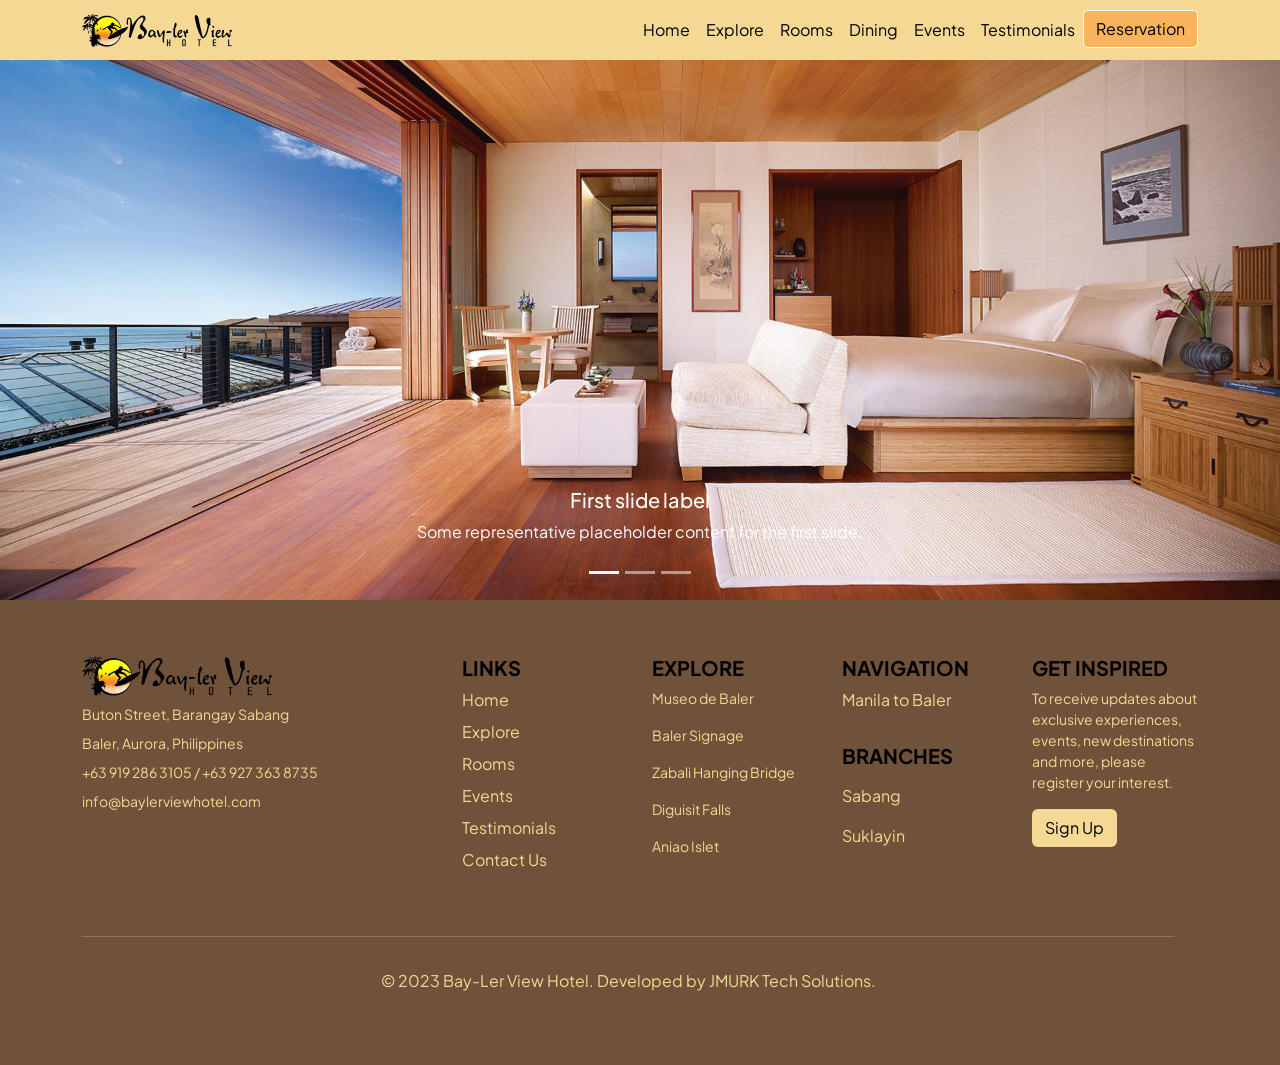
<file: template.html>
<!DOCTYPE html>
<html lang="en">
  <head>
    <meta charset="UTF-8" />
    <meta http-equiv="X-UA-Compatible" content="IE=edge" />
    <meta name="viewport" content="width=device-width, initial-scale=1.0" />

    <!-- Website's Description -->
    <meta
      name="description"
      content="Bay-Ler Hotel is a luxurious beach hotel that offers a perfect getaway for individuals seeking a peaceful and refreshing experience. Situated on the beautiful sandy beaches, the resort provides an incredible view of the pacific ocean and a relaxing atmosphere.
    "
    />

    <link
      href="https://fonts.googleapis.com/css2?family=Playfair+Display:wght@400;500&family=Plus+Jakarta+Sans:ital,wght@0,400;0,600;1,600&display=swap"
      rel="stylesheet"
    />

    <!-- Bootstrap Stylesheet Link -->
    <link
      href="https://cdn.jsdelivr.net/npm/bootstrap@5.3.0-alpha3/dist/css/bootstrap.min.css"
      rel="stylesheet"
      integrity="sha384-KK94CHFLLe+nY2dmCWGMq91rCGa5gtU4mk92HdvYe+M/SXH301p5ILy+dN9+nJOZ"
      crossorigin="anonymous"
    />

    <!-- Website's Favorite Icon -->
    <link rel="shortcut icon" href="favicon.ico" type="image/x-icon" />

    <!-- Stylesheet for overiding Attributes of classes -->
    <link rel="stylesheet" href="./css/styles.css" />
    <link rel="stylesheet" href="./css/utilities.css" />

    <title>Template | Bay-Ler View Hotel</title>
  </head>
  <body>
    <!-- Start of Header -->
    <header id="header">
      <nav
        id="main_menu"
        class="navbar navbar-expand-md navbar-light transparent bg-lightbrown fixed-top"
      >
        <div class="container">
          <a class="navbar-brand" href="index.html"
            ><img
              src="./images/logo-main.png"
              alt="Bay-Ler View Logo"
              width="150"
            />
          </a>

          <button
            class="navbar-toggler"
            type="button"
            data-bs-toggle="collapse"
            data-bs-target="#mainMenu"
          >
            <span class="navbar-toggler-icon"></span>
          </button>

          <div id="mainMenu" class="collapse navbar-collapse">
            <ul class="navbar-nav ms-auto">
              <li><a class="nav-link" href="./index.html">Home</a></li>
              <li><a class="nav-link" href="./index.html#Explore">Explore</a></li>
              <li><a class="nav-link" href="./rooms.html">Rooms</a></li>
              <li><a class="nav-link" href="./index.html#Dining">Dining</a></li>
              <li><a class="nav-link" href="./events.html">Events</a></li>
              <li><a class="nav-link" href="./index.html#testimonials-section">Testimonials</a></li>
              <li><a class="btn btn-bayler-reservation" href="./reservation.html">Reservation</a></li>
            </ul>
          </div>
        </div>
      </nav>
    </header>
    <!-- End of Header -->

     <!-- Hero Section/Carousel/Featured -->

     <section
     id="hero-section"
     class="carousel slide carousel-fade"
     data-bs-ride="carousel"
   >
     <div class="carousel-indicators">
       <button
         type="button"
         data-bs-target="#hero-section"
         data-bs-slide-to="0"
         class="active"
         aria-current="true"
         aria-label="Slide 1"
       ></button>
       <button
         type="button"
         data-bs-target="#hero-section"
         data-bs-slide-to="1"
         aria-label="Slide 2"
       ></button>
       <button
         type="button"
         data-bs-target="#hero-section"
         data-bs-slide-to="2"
         aria-label="Slide 3"
       ></button>
     </div>
     <div class="carousel-inner">
       <div class="carousel-item active">
         <img
           src="./images/hero-section/hero-rooms/hero-rooms-1.png"
           class="d-block w-100"
           alt="..."
         />
         <div class="carousel-caption d-none d-md-block">
           <h5>First slide label</h5>
           <p>
             Some representative placeholder content for the first slide.
           </p>
         </div>
       </div>
       <div class="carousel-item">
         <img
           src="./images/hero-section/hero-rooms/hero-rooms-2.png"
           class="d-block w-100"
           alt="..."
         />
         <div class="carousel-caption d-none d-md-block">
           <h5>Second slide label</h5>
           <p>
             Some representative placeholder content for the second slide.
           </p>
         </div>
       </div>
       <div class="carousel-item">
         <img
           src="./images/hero-section/hero-rooms/hero-rooms-3.png"
           class="d-block w-100"
           alt="..."
         />
         <div class="carousel-caption d-none d-md-block">
           <h5>Third slide label</h5>
           <p>
             Some representative placeholder content for the third slide.
           </p>
         </div>
       </div>
     </div>
     <button
       class="carousel-control-prev"
       type="button"
       data-bs-target="#hero-section"
       data-bs-slide="prev"
     >
       <!-- <span class="carousel-control-prev-icon" aria-hidden="true"></span> -->
       <span class="visually-hidden">Previous</span>
     </button>
     <button
       class="carousel-control-next"
       type="button"
       data-bs-target="#hero-section"
       data-bs-slide="next"
     >
       <!-- <span class="carousel-control-next-icon" aria-hidden="true"></span> -->
       <span class="visually-hidden">Next</span>
     </button>
   </section>

    <!-- Main Section Here -->
 
  <!-- Start of Footer -->
 <footer class="bd-footer py-5 mt-0 pb-sm-16 pt-sm-16 bg-brown">
  <div class="container py-2">
    <div class="row">
      <div class="col-lg-3 mb-3">
        <a
          class="d-inline-flex align-items-center mb-2 link-dark text-decoration-none"
          href="#"
          aria-label="Bay-Ler View Hotel"
        >
          <img src="./images/logo-main.png" alt="" />
          <!-- <span class="fs-5">Bay-Ler View Hotel</span> -->
        </a>
        <ul class="list-unstyled small text-muted ">
          <li class="mb-2 text-lightbrown">Buton Street, Barangay Sabang</li>
          <li class="mb-2 text-lightbrown">Baler, Aurora, Philippines</li>
          <li class="mb-2 text-lightbrown">+63 919 286 3105 / +63 927 363 8735</li>
          <li class="mb-2 text-lightbrown">info@baylerviewhotel.com</li>
        </ul>
      </div>

      <div class="col-6 col-lg-2 offset-lg-1 mb-3">
        <h5 class="text-uppercase text-bold-lightred">Links</h5>
        <ul class="list-unstyled">
          <li class="mb-2">
            <a href="./index.html" class="text-decoration-none text-lightbrown">Home</a>
          </li>
          <li class="mb-2">
            <a href="./index.html#Explore" class="text-decoration-none text-lightbrown">Explore</a>
          </li>
          <li class="mb-2">
            <a href="./rooms.html" class="text-decoration-none text-lightbrown">Rooms</a>
          </li>
          <li class="mb-2">
            <a href="./events.html" class="text-decoration-none text-lightbrown">Events</a>
          </li>
          <li class="mb-2">
            <a href="./index.html#testimonials-section" class="text-decoration-none text-lightbrown">Testimonials</a>
          </li>
          <li class="mb-2">
            <a href="./contact.html" class="text-decoration-none text-lightbrown">Contact Us</a>
          </li>
        </ul>
      </div>

      <div class="col-6 col-lg-2 mb-3">
        <h5 class="text-uppercase text-bold-lightred">Explore</h5>
        <ul class="list-unstyled small text-muted">
          <li class="mb-1">
            <p class=" text-lightbrown">Museo de Baler</p>
          </li>
          <li class="mb-1">
            <p class=" text-lightbrown">Baler Signage</p>
          </li>
          <li class="mb-1">
            <p class=" text-lightbrown">Zabali Hanging Bridge</p>
          </li>
          <li class="mb-1">
            <p class=" text-lightbrown">Diguisit Falls</p>
          </li>
          <li class="mb-1">
            <p class=" text-lightbrown">Aniao Islet</p>
          </li>
        </ul>
      </div>

      <div class="col-6 col-lg-2 mb-3">
        <h5 class="text-uppercase text-bold-lightred">Navigation</h5>
        <ul class="list-unstyled">
          <li class="mb-2">
            <a href="./navigation.html" class="text-decoration-none text-lightbrown">Manila to Baler</a>
          </li>
          <li>&nbsp;</li>

          <h5 class="text-uppercase text-bold-lightred">Branches</h5>
        </ul>
        <ul class="list-unstyled">
          <li class="mb-2">
            <p class=" text-lightbrown">Sabang</p>
          </li>
          <li class="mb-2">
            <p class="text-lightbrown">Suklayin</p>
          </li>
        </ul>
      </div>
      <div class="col-6 col-lg-2 mb-3">
        <h5 class="text-uppercase text-bold-lightred">Get Inspired</h5>
        <ul class="list-unstyled small text-muted">
          <li class="mb-2">
            <p class="text-lightbrown">To receive updates about exclusive experiences, events, new
            destinations and more, please register your interest.
            </p>
          <li><a class="btn btn-bayler-primary" href="#">Sign Up</a></li>
        </ul>
      </div>

      <div class="row">
        <div class="col-md-12 pt-3">
          <p class="text-center">
           <hr class="text-lightbrown">
          </p> 
        </div>
      </div>

      <div class="row">
        <div class="col-md-12 pt-3">
          <p class="text-center text-lightbrown">
            &copy 2023 Bay-Ler View Hotel. Developed by JMURK Tech
            Solutions.
          </p>
        </div>
      </div>
    </div>
    <!-- Footer's Row Closing Tag-->
  </div>
  <!-- Container Closing Tag-->
</footer>
<!-- End of Footer -->                    

    <!-- Bootstrap Scripting -->
    <script
      src="https://cdn.jsdelivr.net/npm/bootstrap@5.3.0-alpha3/dist/js/bootstrap.bundle.min.js"
      integrity="sha384-ENjdO4Dr2bkBIFxQpeoTz1HIcje39Wm4jDKdf19U8gI4ddQ3GYNS7NTKfAdVQSZe"
      crossorigin="anonymous"
    ></script>
  </body>
</html>
</file>
<file: css/styles.css>
body{
  font-family: 'Plus Jakarta Sans', sans-serif;
}

a {
  color: #444;
  text-decoration: none;
}

a:hover {
  color: #c96615;
}

#mainMenu .nav-link {
  color: black;
}

#mainMenu .nav-link:hover {
  color: #c96615;
}

.about-img{
  width: 100%;
  height: 100%;
}

.solid-border {
  border: 2px solid red;
}

footer img {
  width: 190px;
  height: 40px;
}

.img-responsive {
  /* display: block; */
  width: 100%;
  height: auto;
}

#about a {
  color: #555;
}

#Explore img:hover {
  opacity: 0.9;
}

/*--------------------------------------------------------------
###################### Testimonials  ###########################
--------------------------------------------------------------*/

.testimonials .testimonials-carousel,
.testimonials .testimonials-slider {
  overflow: hidden;
}

.testimonials .testimonial-item {
  box-sizing: content-box;
  padding: 40px;
  box-shadow: 0px 2px 12px rgba(0, 0, 0, 0.08);
  position: relative;
  background: #fff;
}

.testimonials .testimonial-item .testimonial-img {
  width: 90px;
  border-radius: 50px;
  border: 6px solid #fff;
  float: left;
  margin: 0 10px 0 0;
}

.testimonials .testimonial-item h3 {
  font-size: 18px;
  font-weight: bold;
  margin: 10px 0 5px 0;
  color: #111;
}

.testimonials .testimonial-item h4 {
  font-size: 14px;
  color: #999;
  margin: 0;
}

.testimonials .testimonial-item .quote-icon-left,
.testimonials .testimonial-item .quote-icon-right {
  color: #ddd;
  font-size: 26px;
}

.testimonials .testimonial-item .quote-icon-left {
  display: inline-block;
  left: -5px;
  position: relative;
}

.testimonials .testimonial-item .quote-icon-right {
  display: inline-block;
  right: -5px;
  position: relative;
  top: 10px;
}

.testimonials .testimonial-item p {
  font-family: 'Segoe UI', Tahoma, Geneva, Verdana, sans-serif;
  font-style: italic;
  margin: 15px 0 0 0;
  padding: 0;
}

/*--------------------------------------------------------------
###################### Gallery  ###########################
--------------------------------------------------------------*/

#gi1 a:hover img{
 transform:scale(1.1);
}

#gi2 a:hover img{
 transform:scale(1.1);
}

#gi3 a:hover img{
transform:scale(1.1);
}

#gi4 a:hover img{
transform:scale(1.1);
}



/* Rooms Timeline */

.container-rooms{
  --bs-gutter-x: 1.5rem;
  --bs-gutter-y: 0;
  width: 100%;
  padding-right: calc(var(--bs-gutter-x) * 0.5);
  padding-left: calc(var(--bs-gutter-x) * 0.5);
  margin-right: auto;
  margin-left: auto;
}

.rounded-circle {
  border-radius: 50% !important;
}

.page-section {
  padding: 6rem 0;
}
.page-section h2.section-heading, .page-section .section-heading.h2 {
  font-size: 2.5rem;
  margin-top: 0;
  margin-bottom: 1rem;
}
.page-section h3.section-subheading, .page-section .section-subheading.h3 {
  font-size: 1rem;
  font-weight: 400;
  font-style: italic;
  font-family: "Roboto Slab", -apple-system, BlinkMacSystemFont, "Segoe UI", Roboto, "Helvetica Neue", Arial, sans-serif, "Apple Color Emoji", "Segoe UI Emoji", "Segoe UI Symbol", "Noto Color Emoji";
  margin-bottom: 4rem;
}


.timeline {
  position: relative;
  padding: 0;
  list-style: none;
}
.timeline:before {
  position: absolute;
  top: 0;
  bottom: 0;
  left: 40px;
  width: 2px;
  margin-left: -1.5px;
  content: "";
  background-color: #e9ecef;
}
.timeline > li {
  position: relative;
  min-height: 50px;
  margin-bottom: 50px;
}
.timeline > li:after, .timeline > li:before {
  display: table;
  content: " ";
}
.timeline > li:after {
  clear: both;
}
.timeline > li .timeline-panel {
  position: relative;
  float: right;
  width: 100%;
  padding: 0 20px 0 100px;
  text-align: left;
}
.timeline > li .timeline-panel:before {
  right: auto;
  left: -15px;
  border-right-width: 15px;
  border-left-width: 0;
}
.timeline > li .timeline-panel:after {
  right: auto;
  left: -14px;
  border-right-width: 14px;
  border-left-width: 0;
}
.timeline > li .timeline-image {
  position: absolute;
  z-index: 100;
  left: 0;
  width: 80px;
  height: 80px;
  margin-left: 0;
  text-align: center;
  color: white;
  border: 7px solid #e9ecef;
  border-radius: 100%;
  background-color: #ffc800;
}
.timeline > li .timeline-image h4, .timeline > li .timeline-image .h4 {
  font-size: 10px;
  line-height: 14px;
  margin-top: 12px;
}
.timeline > li.timeline-inverted > .timeline-panel {
  float: right;
  padding: 0 20px 0 100px;
  text-align: left;
}
.timeline > li.timeline-inverted > .timeline-panel:before {
  right: auto;
  left: -15px;
  border-right-width: 15px;
  border-left-width: 0;
}
.timeline > li.timeline-inverted > .timeline-panel:after {
  right: auto;
  left: -14px;
  border-right-width: 14px;
  border-left-width: 0;
}
.timeline > li:last-child {
  margin-bottom: 0;
}
.timeline .timeline-heading h4, .timeline .timeline-heading .h4 {
  margin-top: 0;
  color: inherit;
}
.timeline .timeline-heading h4.subheading, .timeline .timeline-heading .subheading.h4 {
  text-transform: none;
}
.timeline .timeline-body > ul,
.timeline .timeline-body > p {
  margin-bottom: 0;
}


/** our_room section **/


.our-room {
  text-align: center;
}

.our_room {
  background-color: #f4f5f7;
  padding: 20px 0 30px 15px;
  margin-top: 90px;
}

.our_room .titlepage {
  text-align: center;
}

.our_room .titlepage p {
  color: #121212;
  font-size: 17px;
  margin-top: 20px;
}

.our_room .room {
  text-align: center;
  background-color: #fff;
  margin-bottom: 30px;
  transition: ease-in all 0.5s;
}

.our_room .room .room_img {
  overflow: hidden;
}

.our_room .room .room_img figure {
  margin: 0;
}

.our_room .room .room_img figure img {
  width: 100%;
  transition: all .5s;
}

.our_room .room .room_img figure img:hover {
  transform: scale(1.2);
}

.our_room .room .bed_room {
  padding: 33px 30px;
}

.our_room .room .bed_room h3 {
  color: #121212;
  font-size: 25px;
  line-height: 20px;
  font-weight: 500;
  transition: ease-in all 0.5s;
  margin: auto;
}

#serv_hover:hover.room {
  cursor: pointer;
  box-shadow: 0px 0px 30px #daad1a;
  transition: ease-in all 0.5s;
}


/** end our_room section **/

/** contact us section **/

.contact {
  background: #fff;
  margin-top: 90px;
}

.title {
  padding-top: 5.5rem;
  text-align: center;

}

.main_form .contactus {
  border: #fff solid 1px;
  padding: 0 15px;
  margin-bottom: 25px;
  width: 100%;
  height: 58px;
  background: #fff;
  color: #000000;
  font-size: 18px;
  font-weight: normal;
  box-shadow: 2px 0px 6px rgba(255, 9, 9, 0.20);
}

.main_form .textarea {
  border: #fff solid 1px;
  margin-bottom: 25px;
  width: 100%;
  background: #fff;
  color: #000000;
  font-size: 18px;
  font-weight: normal;
  padding: 12px 15px 0 15px;
  box-shadow: 2px 0px 6px rgba(255, 9, 9, 0.20);
  height: 150px;
}

.main_form .send_btn {
  font-size: 22px;
  transition: ease-in all 0.5s;
  background-color: #000000;
  text-transform: uppercase;
  color: #fff;
  padding: 10px 0px;
  max-width: 193px;
  width: 100%;
  display: block;
  margin-top: 10px !important;
  font-weight: 500;
  border-radius: 50px;
}

.main_form .send_btn:hover {
  background-color: #ffc800;
  transition: ease-in all 0.5s;
  color: #fff;
}

#request *::placeholder {
  color: #000000;
  opacity: 1;
}

.map figure {
  margin: 0;
}

.map figure img {
  width: 100%;
}


/** end contact us section **/
</file>
<file: css/utilities.css>
.bg-brown{
    background: #70513a;
}

.bg-lightbrown{
    background:#f5d894;
}


.text-lightbrown{
    color: #F5D894;
}

.text-bold-lightred{
    /* color: #c0392b; */
    color: #000;
    font-weight:bold;
}



.section-header-font-style{
    color: #daad1a;
    font-size: 2.5rem;
}

.btn-bayler-primary{
    background: #F5D894 ;
    color: #000;
}

.btn-bayler-primary:hover{
    background:  #c96615;
    color:#000;
}

.btn-bayler-reservation{
    background:  #f8b45c;
    color:#000;
    border-radius: 5px;
    border-color: #fff;
}

.btn-bayler-reservation:hover{
    background:  #f3ebeb;
    
    color:#ccc;
}

.solid-border1{
    border: 1px solid red;
}

.solid-border2{
    border: 3px solid #822421;
}
</file>
